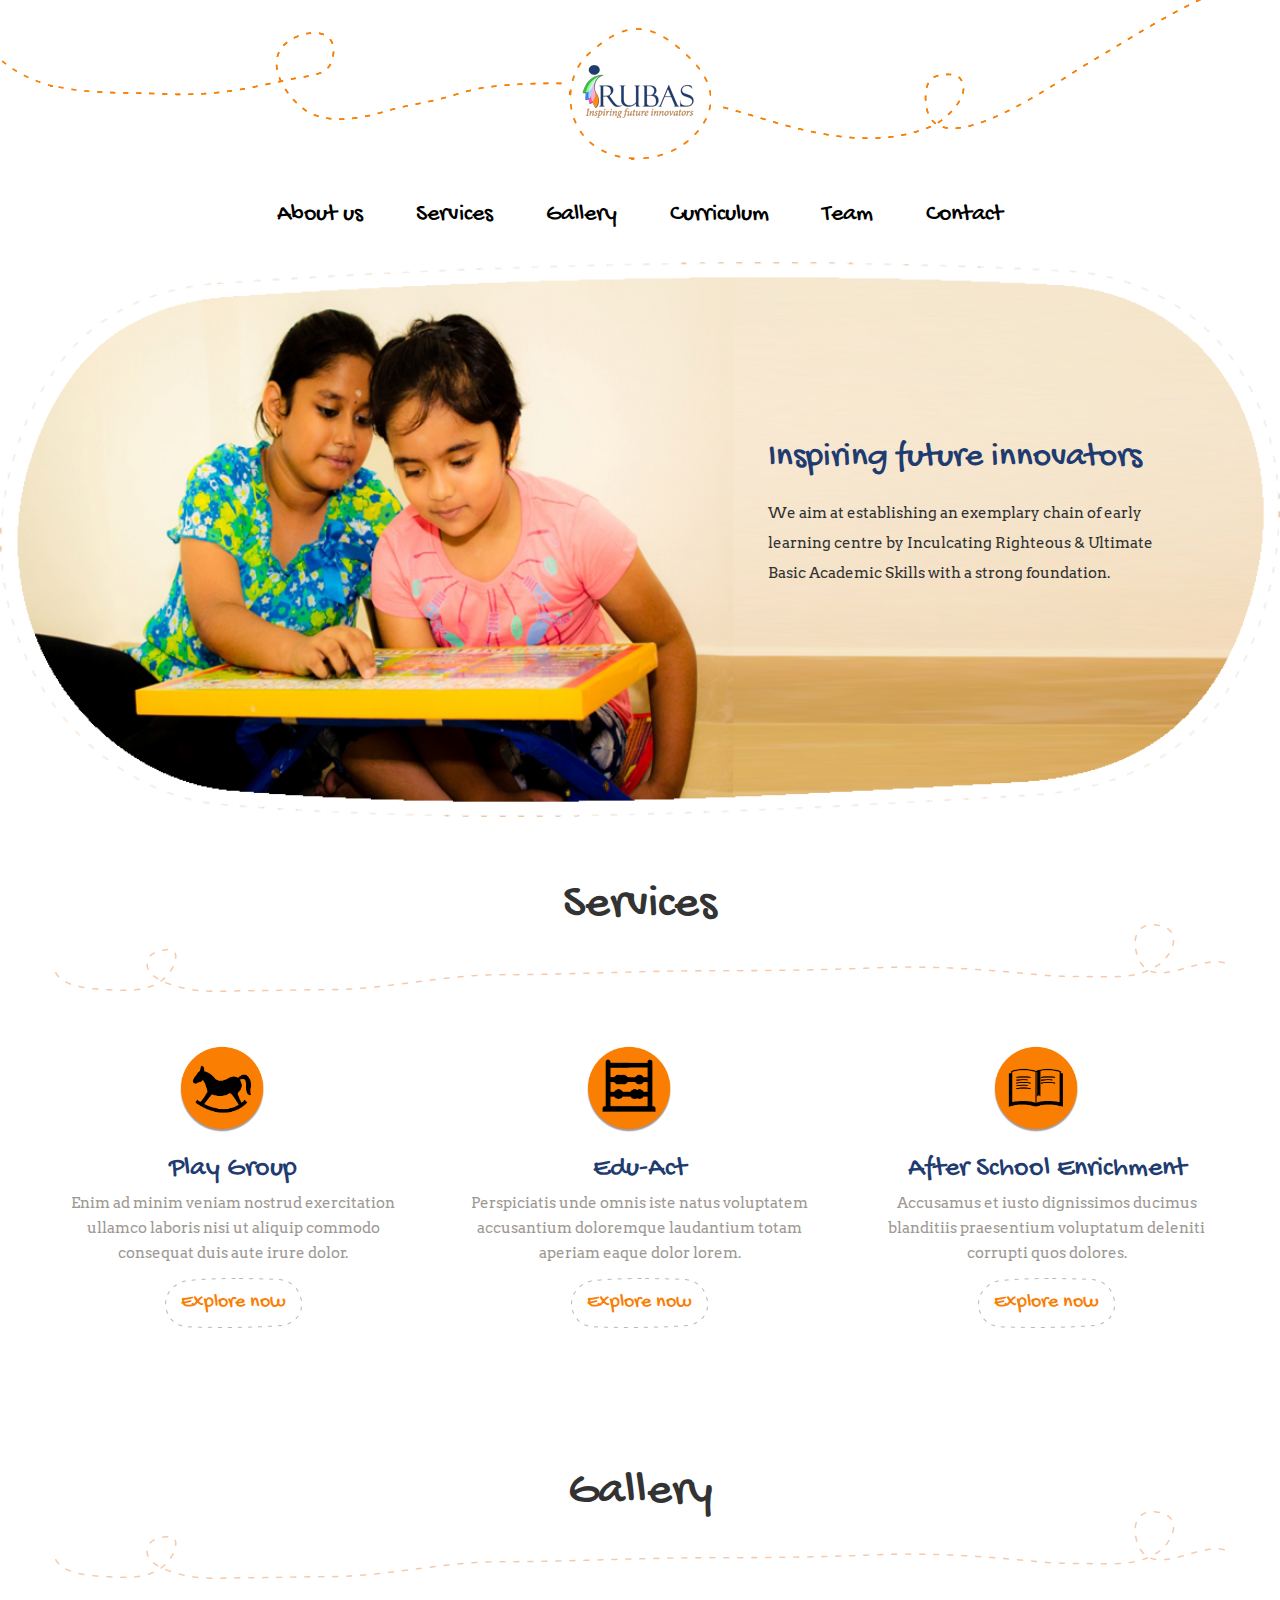
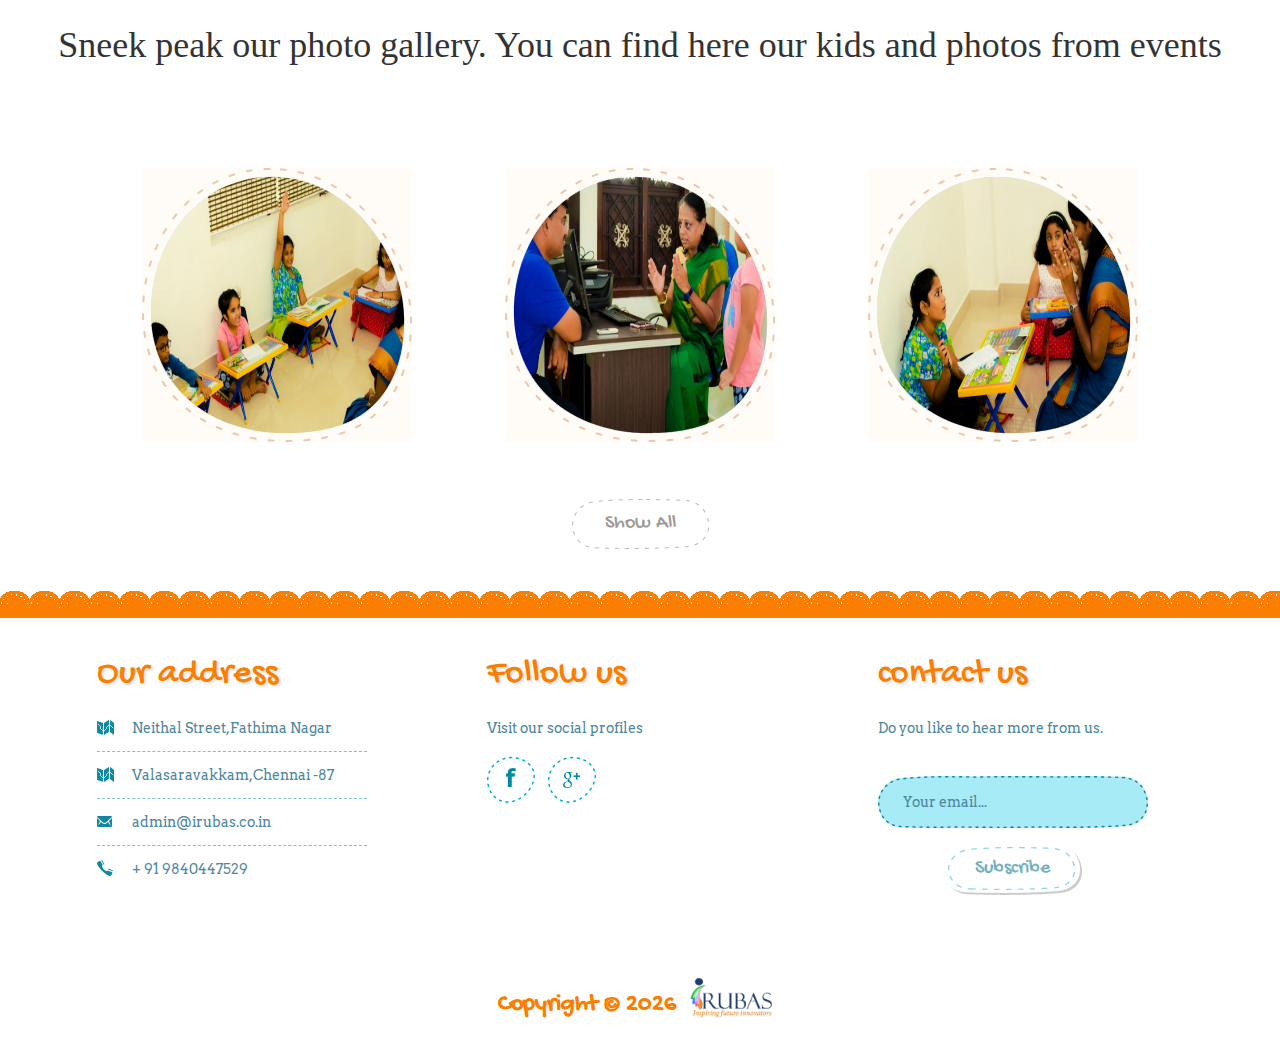
<file: irubas-master/index.html>
<!DOCTYPE html>
<!--[if lte IE 8]> <html class="oldie" lang="en"> <![endif]-->
<!--[if IE 9]> <html class="ie9" lang="en"> <![endif]-->
<!--[if gt IE 9]><!-->
<html lang="en">
<!--<![endif]-->

<head>
    <meta charset="utf-8">
    <meta http-equiv="X-UA-Compatible" content="IE=edge,chrome=1">
    <meta name="format-detection" content="telephone=no">
    <meta name="viewport" content="width=device-width, initial-scale=1.0" />
    <title>Irubas Academy</title>
    <link rel="shortcut icon" href="images/favicon.png" type="image/x-icon">
    <!-- <link rel="stylesheet" href="owl-carousel/owl.carousel.css">
    <link rel="stylesheet" href="owl-carousel/owl.theme.css"> -->
    <link href='http://fonts.googleapis.com/css?family=Gochi+Hand|Arvo:400,700' rel='stylesheet' type='text/css'>
    <link href="css/jquery.bxslider.css" rel="stylesheet" />
    <link rel="stylesheet" href="css/bootstrap.min.css" />
    <link rel="stylesheet" href="css/style.css" />
    <link rel="stylesheet" href="css/magnific-popup.css">
    <link rel="stylesheet" href="css/nice-select.css">
    <!-- <link rel="stylesheet" href="css/main.css"> -->
    <style>
    .m1 {
        width: 100%!important
    }
    </style>
    <!--[if lt IE 9]>
        <script src="http://html5shiv.googlecode.com/svn/trunk/html5.js"></script>
    <![endif]-->
</head>

<body data-spy="scroll" data-target=".navbar-fixed-top">
    <div id="wrapper" class="homepage">
        <div class="wrapper-holder">
            <header id="header">
                <div class="left-part"></div>
                <a id="logo" href="index.html"></a>
                <div class="bar-holder">
                    <a class="menu_trigger" href="#"></a>
                    <nav id="nav" class="active">
                        <ul>
                            <li><a class="page-scroll" href="#about-us">About us</a></li>
                            <li><a class="page-scroll" href="#services">Services</a></li>
                            <li><a class="page-scroll" href="#gallery">Gallery</a></li>
                            <li><a href="#">Curriculum</a></li>
                            <li><a class="page-scroll" href="team.html">Team</a></li>
                            <li><a class="page-scroll" href="contact.html">Contact</a></li>
                        </ul>
                    </nav>
                </div>
            </header>
            <section class="promo" id="about-us" style="padding:0!important">
                <img src="images/img-slide02.jpg" class="img-responsive m1" alt="">
                <!-- <div class="slider-wrap"> -->
                <!-- <ul class="slider"> -->
                <!-- <li> -->
                <!-- <img class="slide" src="images/img-slide02.jpg" alt=""> -->
                <img class="slide-mask" src="images/bg_slider-mask.png" alt="">
                <div class="slide-info">
                    <h1><a href="#">Inspiring future innovators</a></h1>
                    <p>We aim at establishing an exemplary chain of early learning centre by Inculcating Righteous & Ultimate Basic Academic Skills with a strong foundation.</p>
                </div>
            </section>
            <section id="services">
                <div class="container-fluid">
                    <div class="row widget-boxes news col-md-12">
                        <h2>Services</h2>
                        <div class="dvdr"></div>
                        <div class="col-md-4">
                            <div class="box">
                                <div class="box-info about">
                                    <img class="img-responsive service-img" src="images/services/Preschool.png">
                                    <h2>Play Group</h2>
                                    <p>Enim ad minim veniam nostrud exercitation ullamco laboris nisi ut aliquip commodo consequat duis aute irure dolor.</p>
                                    <div class="service-explore">
                                        <a href="play-group.html">Explore now</a>
                                    </div>
                                </div>
                            </div>
                        </div>
                        <div class="col-md-4">
                            <div class="box">
                                <div class="box-info experience">
                                    <img class="img-responsive service-img" src="images/services/abacus.png">
                                    <h2>Edu-Act</h2>
                                    <p>Perspiciatis unde omnis iste natus voluptatem accusantium doloremque laudantium totam aperiam eaque dolor lorem.</p>
                                    <div class="service-explore">
                                        <a href="edu-act.html">Explore now</a>
                                    </div>
                                </div>
                            </div>
                        </div>
                        <div class="col-md-4">
                            <div class="box">
                                <div class="box-info fun">
                                    <img class="img-responsive service-img" src="images/services/Tuition.png">
                                    <h2>After School Enrichment</h2>
                                    <p>Accusamus et iusto dignissimos ducimus blanditiis praesentium voluptatum deleniti corrupti quos dolores.</p>
                                    <div class="service-explore">
                                        <a href="after-school.html">Explore now</a>
                                    </div>
                                </div>
                            </div>
                        </div>
                    </div>
                </div>
            </section>
            <!-- Start home-video Area -->
            <!--<section class="home-video-area">
                <div class="container-fluid">
                    <div class="row">
                        <div class="col-lg-6 col-md-6 video-right">
                            <p class="top-title">Tutorial for beginner</p>
                            <h1>Watch tutorial <br>
                            Video of SaaS to start</h1>
                            <p><span>We are here to listen from you deliver exellence</span></p>
                            <p>
                                Lorem ipsum dolor sit amet, consectetur adipisicing elit, sed do eiusmod tempor incididunt ut labore et dolore. magna aliqua. Ut enim ad minim. Lorem ipsum dolor sit amet, consectetur adipisicing elit, sed do eiusmod tempor incididunt ut labore et dolore. magna aliqua. Ut enim ad minim.
                            </p>
                        </div>
                        <div class="col-lg-6 col-md-6 video-left">
                            <!-- <div class="overlay overlay-bg"></div> -->
                            <!-- <div class="container"> -->
                            <!--  <div class="ply-btn">
                                <a class="play-btn" href="http://www.youtube.com/watch?v=0O2aH4XLbto" target="_blank">
                                        <img src="images/play-btn.png" alt=""></a>

                            </div> -->
                            <!-- </div> -->
                            <!--<iframe width="760" height="600" src="https://www.youtube.com/embed/zAlX1V3lK5s" frameborder="0" allowfullscreen>
                            </iframe>
                        </div>
                    </div>
                </div>
            </section>-->
            <section id="gallery">
                <div class="widget-boxes news">
                    <h2>Gallery</h2>
                    <div id="wrapper" class="gallery">
                        <div class="wrapper-holder">
                            <div class="dvdr"></div>
                            <div class="container-fluid">
                                <h1>Sneek peak our photo gallery. You can find here our kids and photos from events</h1>
                                <ul class="slider sortable-grid">
                                    <li>
                                        <ul>
                                            <li class="grid-item parties">
                                                <a href="#">
                                                    <img src="images/gallery/1.jpg" alt="" />
                                                    <div class="mask"></div>
                                                </a>
                                            </li>
                                            <li class="grid-item kids">
                                                <a href="#">
                                                    <img src="images/gallery/2.jpg" alt="" />
                                                    <div class="mask"></div>
                                                </a>
                                            </li>
                                            <li class="grid-item kids">
                                                <a href="#">
                                                    <img src="images/gallery/3.jpg" alt="" />
                                                    <div class="mask"></div>
                                                </a>
                                            </li>
                                        </ul>
                                    </li>
                                </ul>
                                <div class="tabs col-md-12">
                                    <ul>
                                        <li><a href="gallery.html">Show All</a></li>
                                    </ul>
                                </div>
                            </div>
                        </div>
                    </div>
                </div>
            </section>
        </div>
        <div class="top-blue-border"></div>
        <footer id="footer">
            <div class="footer-holder">
                <div class="footer-frame">
                    <div class="footer-content">
                        <div class="row">
                            <div class=" col-holder">
                                <div class=" col_wrap">
                                    <div class="col">
                                        <h3>Our address</h3>
                                        <address class="map">Neithal Street,Fathima Nagar</address>
                                        <address class="map"> Valasaravakkam,Chennai -87</address>
                                        <address class="mail"><a href="mailto:contact@kidschool.com">admin@irubas.co.in</a></address>
                                        <address class="phone">+ 91 9840447529</address>
                                    </div>
                                </div>
                                <div class="col_wrap">
                                    <div class="col">
                                        <h3>Follow us</h3>
                                        <p class="social">Visit our social profiles</p>
                                        <ul class="social">
                                            <li><a class="facebook" href="#">Facebook</a></li>
                                            <li><a class="google" href="#">Google+</a></li>
                                        </ul>
                                    </div>
                                </div>
                                <div class="col_wrap">
                                    <div class="col">
                                        <h3>contact us</h3>
                                        <p class="form-newsletter">Do you like to hear more from us.</p>
                                        <form class="form-newsletter" name="sentMessage" id="contactForm">
                                            <fieldset>
                                                <input type="email" id="email" name="email" placeholder="Your email..." required autocomplete="off" />
                                                <input class="btn white" type="submit" value="Subscribe" />
                                                <div id="success"></div>
                                            </fieldset>
                                        </form>
                                    </div>
                                </div>
                            </div>
                        </div>
                    </div>
                    <div class="footer-bottom">
                        <div class="holder">
                            <p>Copyright &copy;
                                <script language="JavaScript" type="text/javascript">
                                now = new Date
                                theYear = now.getYear()
                                if (theYear < 1900)
                                    theYear = theYear + 1900
                                document.write(theYear)
                                </script>
                                <a href="index.html"><img class="slide" src="images/logo.png" alt=""></a>
                            </p>
                        </div>
                    </div>
                </div>
            </div>
        </footer>
    </div>
    <script type="text/javascript" src="js/jquery-1.11.1.min.js"></script>
    <script type="text/javascript" src="js/jquery.bxslider.min.js"></script>
    <script type="text/javascript" src="js/jquery.placeholder.js"></script>
    <script type="text/javascript" src="js/jqBootstrapValidation.js"></script>
    <script type="text/javascript" src="js/bootstrap.min.js"></script>
    <script type="text/javascript" src="js/contact.js"></script>
    <script type="text/javascript" src="js/main.js"></script>
    <!-- <script type="text/javascript" src="owl-carousel/owl.carousel.js"></script> -->
    <!-- <script type="text/javascript">
    jQuery(document).ready(function($) {
        var theme_slider = $("#owl-demo");
        var owl = $('#owl-demo');
        owl.owlCarousel({
            nav: false,
            dots: true,
            items: 1,
            loop: true,
            autoplay: true,
            autoplayTimeout: 6000
        });
        var owl = $('#owl-demo2');
        owl.owlCarousel({
            nav: true,
            dots: false,
            items: 1,
            loop: true,
            navText: ["&#xf007", "&#xf006"],
            autoplay: true,
            autoplayTimeout: 4000
        });

        // Custom Navigation Events
        $(".next-arrow").click(function() {
            theme_slider.trigger('next.owl');
        })
        $(".prev-arrow").click(function() {
            theme_slider.trigger('prev.owl');
        })
    });
    </script> -->
    <script>
    if (screen.width <= 767) {
        $(document).ready(function() {
            ul li a { display: none }
        })
    }
    </script>
</body>

</html>
</file>
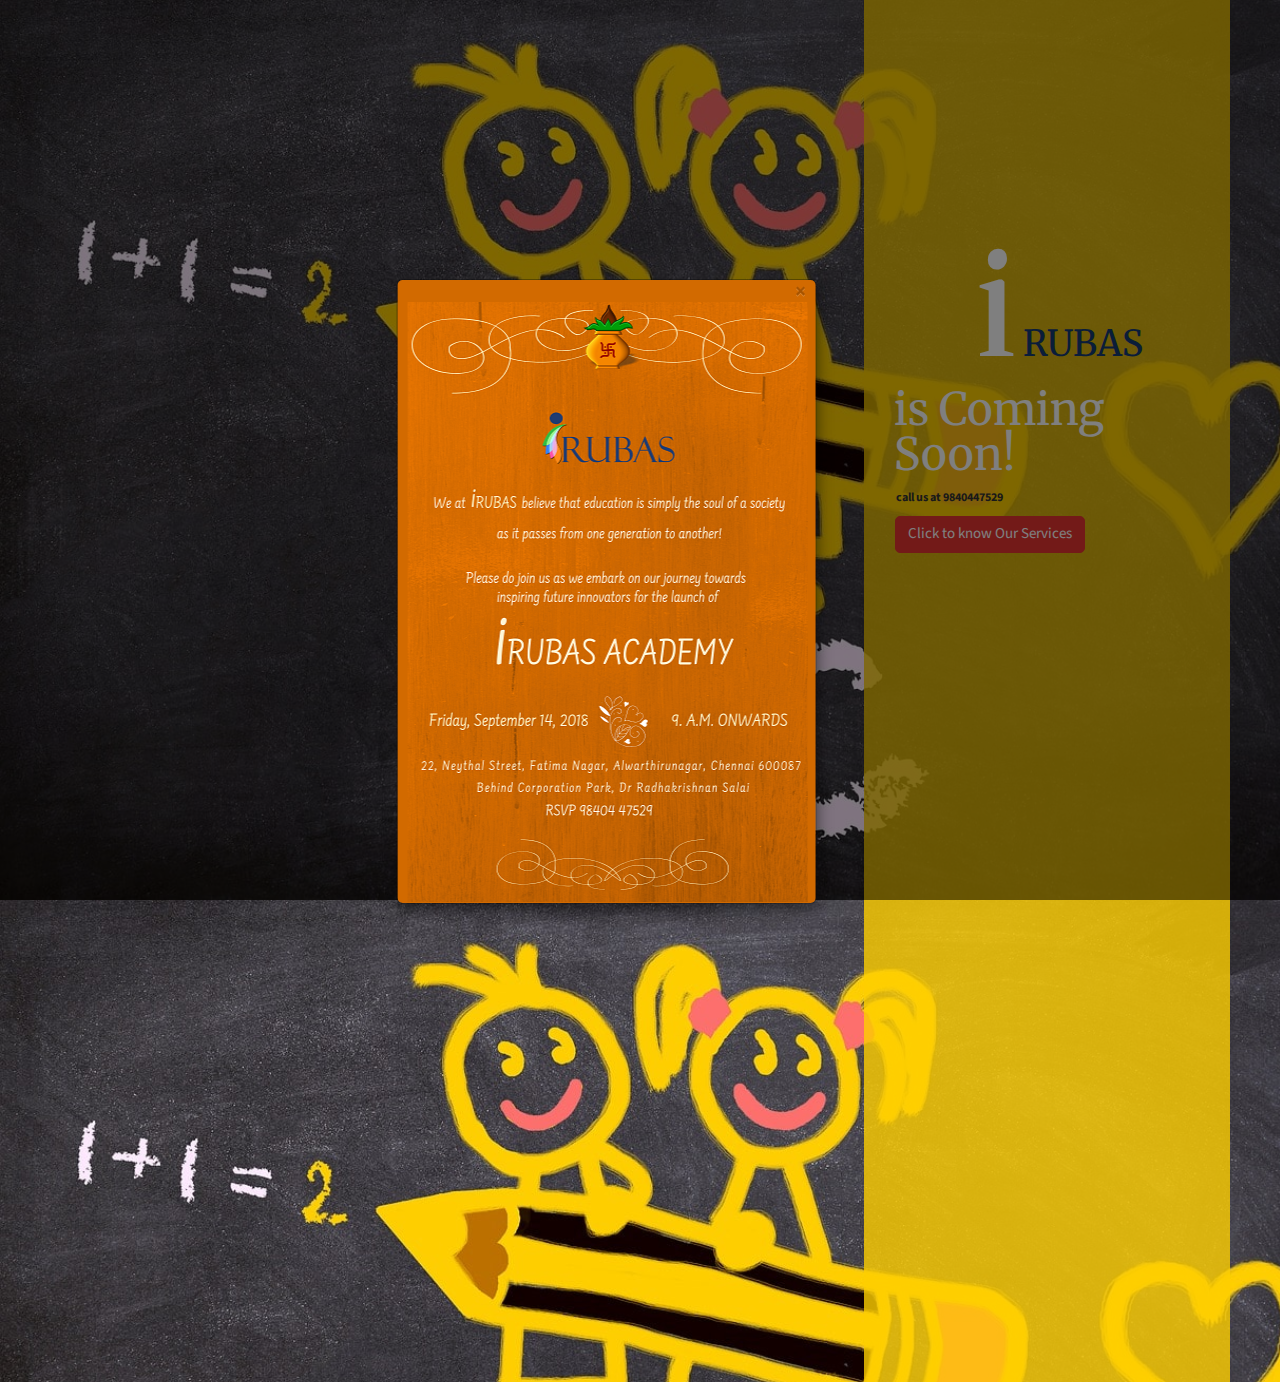
<file: irubasSoon/index.html>
<!DOCTYPE html>
<html lang="en">

  <head>

    <meta charset="utf-8">
 <!--    <meta name="viewport" content="width=device-width, initial-scale=1, shrink-to-fit=no"> -->
    <meta name="viewport" content="width=device-width,initial-scale=1">
    <meta name="description" content="Irubas">
    <meta name="author" content="Irubas">

    <title>Coming Soon - Irubas</title>

    <!-- Bootstrap core CSS -->
    <link href="bs/bootstrap/css/bootstrap.min.css" rel="stylesheet">

    <!-- Custom fonts for this template -->
    <link href="https://fonts.googleapis.com/css?family=Source+Sans+Pro:200,200i,300,300i,400,400i,600,600i,700,700i,900,900i" rel="stylesheet">
    <link href="https://fonts.googleapis.com/css?family=Merriweather:300,300i,400,400i,700,700i,900,900i" rel="stylesheet">
    <link rel="stylesheet" href="http://maxcdn.bootstrapcdn.com/bootstrap/3.3.6/css/bootstrap.min.css">
<script src="https://ajax.googleapis.com/ajax/libs/jquery/1.12.0/jquery.min.js"></script>
<script src="http://maxcdn.bootstrapcdn.com/bootstrap/3.3.6/js/bootstrap.min.js"></script>
    <link href="bs/font-awesome/css/font-awesome.min.css" rel="stylesheet">
    <link href="css/irubassoon.css" rel="stylesheet">

  </head>

  <body>
<div class="container-fluid">
  <div class="row">
    <div class="col-lg-12">
     
      <div class="container-fluid col-lg-6 right">
        <div class="row irubasContent">
<h1 >
    <div class="site">
      
  <span class="site-title">i</span> <p class="title-blue"> RUBAS</p>
     <!--  <span class="site-title2"> </span> -->
    </div>
      <div class=" site-title3">is Coming Soon!</div>
   
    </h1>
  </div>
  <div class="row">
     <div class="col-lg-12 contact">
    
          
              <p ><strong>call us at 9840447529</strong></p>
             <div class="input-group-append input-left-pad">
             
               <a  class="btn .btn-lg btn-third" type="button" data-toggle="modal" data-target="#popup" href="img/IAF.pdf" download="Ourservice.pdf">Click to know Our Services</a>
                </div>
</div>
<div class="container">
  <!-- Trigger the modal with a button -->


  <!-- Modal -->
  <div class="modal show" id="popup" role="dialog">
    <div class="modal-dialog">
    
      <!-- Modal content-->
      <div class="modal-content">
      
        <div class="modal-body">
          <button type="button" class="close" data-dismiss="modal">&times;</button>
          <img src="img/invite.png " alt="" />
        </div>
        <!-- <div class="modal-footer">
          <button type="button" class="btn btn-default" data-dismiss="modal">Close</button>
        </div> -->
      </div>
      
    </div>
  </div>
  
</div>
          </div>
          </div>
    </div>
  </div>
</div>
    

 <script type="text/javascript">
    $(window).on('load',function(){
        $('#popup').modal('show');
    });
</script>


    <!-- Bootstrap core JavaScript -->
    <script src="bs/jquery/jquery.min.js"></script>
    <script src="bs/bootstrap/js/bootstrap.bundle.min.js"></script>

    <script src="js/irubassoon.js"></script>

  </body>

</html>
</file>
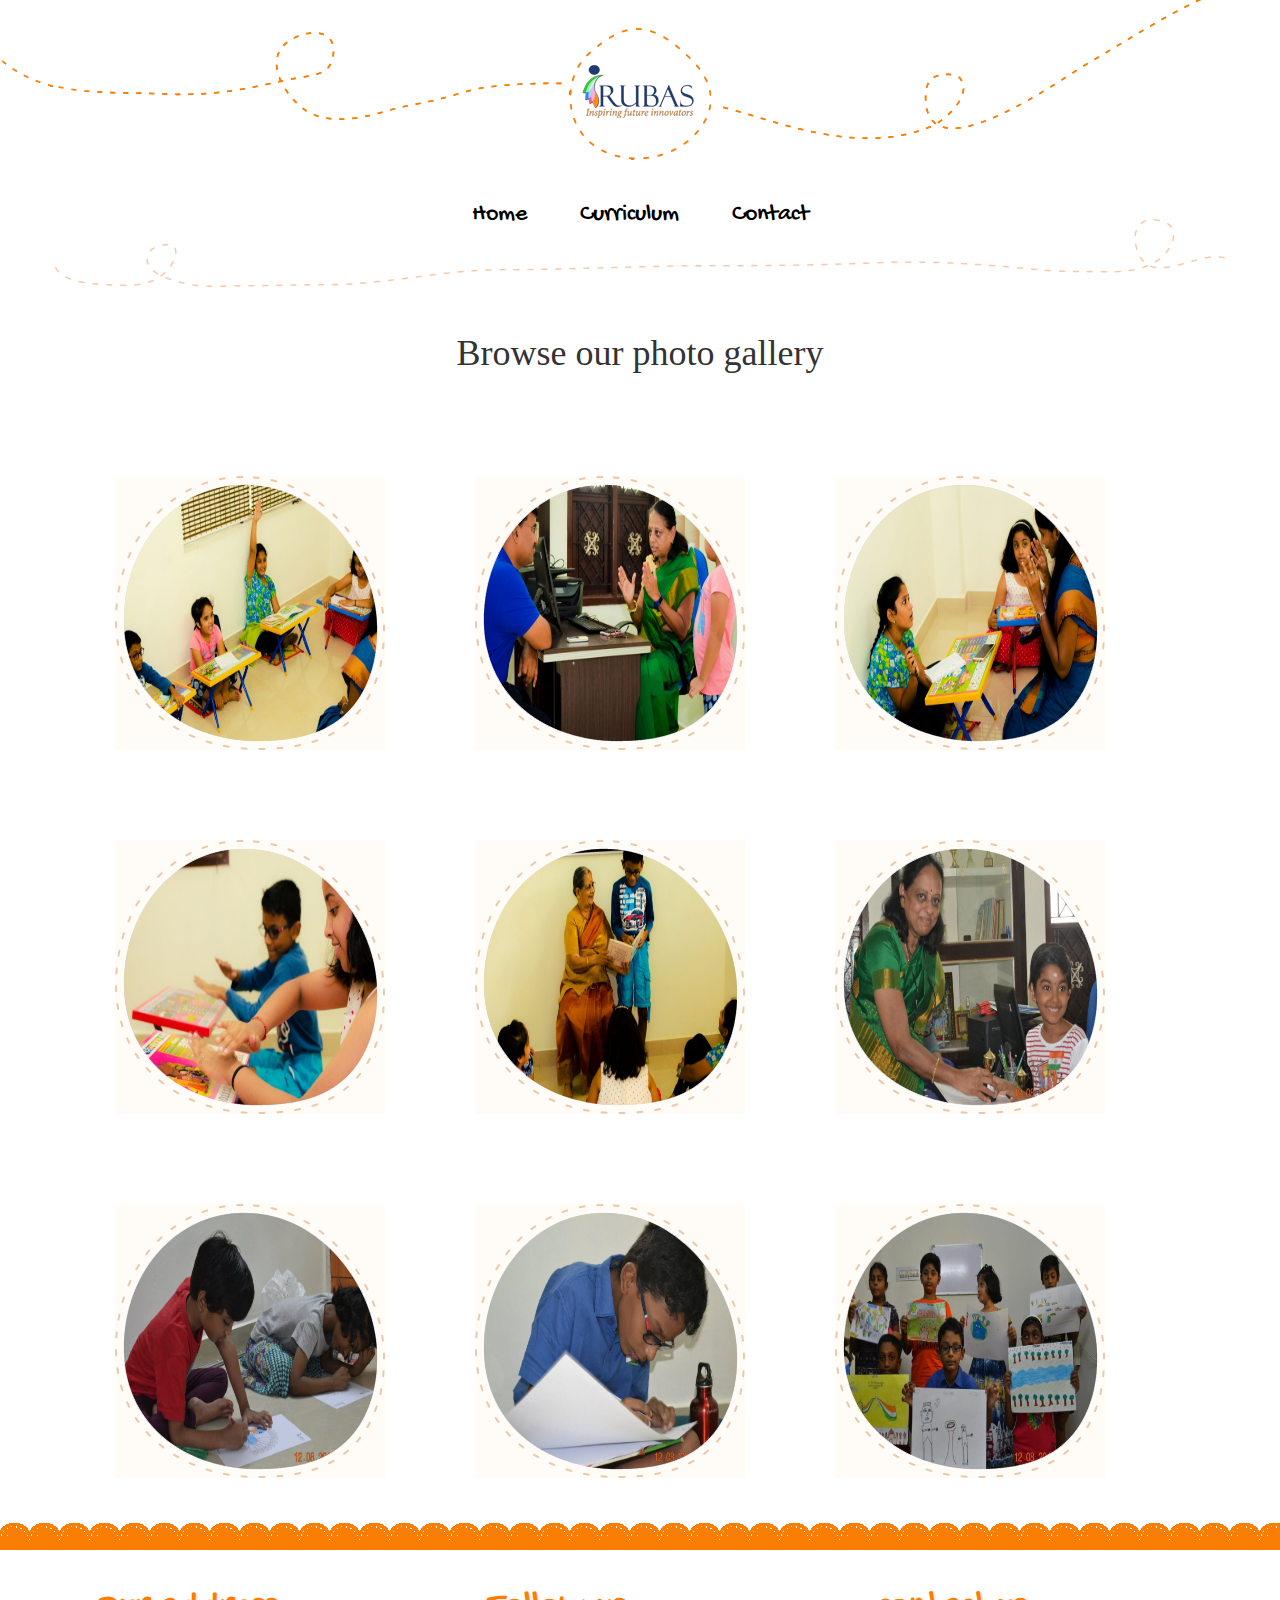
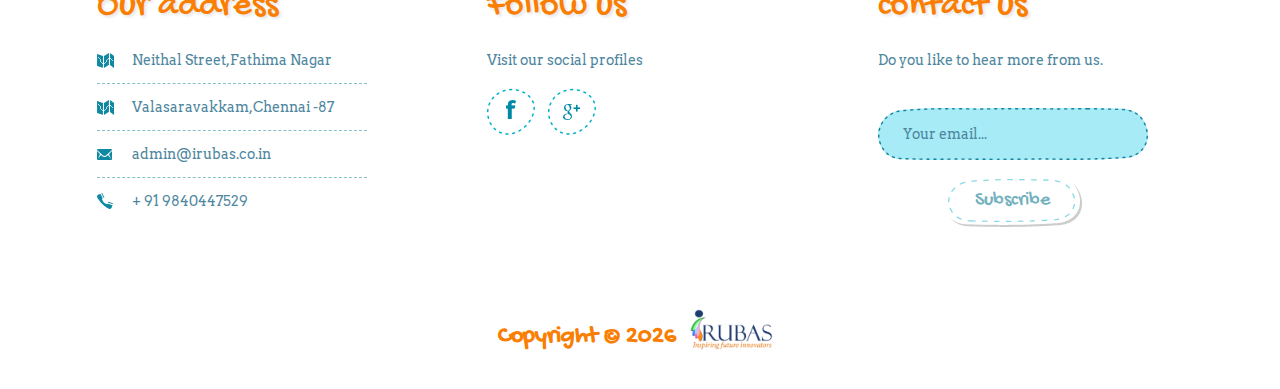
<file: irubas-master/gallery.html>
<!DOCTYPE html>
<!--[if lte IE 8]> <html class="oldie" lang="en"> <![endif]-->
<!--[if IE 9]> <html class="ie9" lang="en"> <![endif]-->
<!--[if gt IE 9]><!-->
<html lang="en">
<!--<![endif]-->

<head>
    <meta charset="utf-8">
    <meta name="viewport" content="width=device-width, initial-scale=1, maximum-scale=1, minimum-scale=1, user-scalable=no">
    <meta http-equiv="X-UA-Compatible" content="IE=edge,chrome=1">
    <meta name="format-detection" content="telephone=no">
    <link rel="shortcut icon" href="images/favicon.png" type="image/x-icon">
    <title>Irubas Academy - Gallery</title>
    <link href='http://fonts.googleapis.com/css?family=Gochi+Hand|Arvo:400,700' rel='stylesheet' type='text/css'>
    <link href="css/jquery.bxslider.css" rel="stylesheet" />
    <link rel="stylesheet" href="css/bootstrap.min.css" />
    <link rel="stylesheet" href="css/style.css" />
    <!--[if lt IE 9]>
        <script src="http://html5shiv.googlecode.com/svn/trunk/html5.js"></script>
    <![endif]-->
</head>

<body>
    <div id="wrapper" class="gallery">
        <div class="wrapper-holder">
            <header id="header">
                <div class="left-part"></div>
                <a id="logo" href="index.html"></a>
                <div class="bar-holder">
                    <a class="menu_trigger" href="#"></a>
                    <nav id="nav">
                        <ul>
                            <li><a class="active" href="index.html">Home</a></li>
                            <li><a href="#">Curriculum</a></li>
                            <li><a href="contact.html">Contact</a></li>
                        </ul>
                    </nav>
                </div>
            </header>
            <div class="dvdr"></div>
            <div class="container">
                <section id="main">
                    <h1>Browse our photo gallery</h1>
                    <ul class="slider sortable-grid">
                        <li>
                            <ul>
                                <li class="grid-item parties">
                                    <a href="#"><img src="images/gallery/1.jpg" alt="" />
                                <div class="mask"></div></a>
                                    <li class="grid-item kids">
                                        <a href="#"><img src="images/gallery/2.jpg" alt="" />
                                <div class="mask"></div></a>
                                        <li class="grid-item kids">
                                            <a href="#"><img src="images/gallery/3.jpg" alt="" />
                                <div class="mask"></div></a>
                                            <li class="grid-item parties">
                                                <a href="#"><img src="images/gallery/4.jpg" alt="" />
                                <div class="mask"></div></a>
                                                <li class="grid-item kids">
                                                    <a href="#"><img src="images/gallery/5.jpg" alt="" />
                                <div class="mask"></div></a>
                                                    <li class="grid-item kids">
                                                        <a href="#"><img src="images/gallery/6.jpg" alt="" />
                                <div class="mask"></div></a>
                                                        <li class="grid-item meeting">
                                                            <a href="#"><img src="images/gallery/7.jpg" alt="" />
                                <div class="mask"></div></a>
                                                            <li class="grid-item kids">
                                                                <a href="#"><img src="images/gallery/8.jpg" alt="" />
                                <div class="mask"></div></a>
                                                                <li class="grid-item meeting">
                                                                    <a href="#"><img src="images/gallery/9.jpg" alt="" />
                                <div class="mask"></div></a>
                                                                </li>
                            </ul>
                </section>
            </div>
        </div>
        <div class="top-blue-border"></div>
        <footer id="footer">
            <div class="footer-holder">
                <div class="footer-frame">
                    <div class="footer-content">
                        <div class="row">
                            <div class=" col-holder">
                                <div class=" col_wrap">
                                    <div class="col">
                                        <h3>Our address</h3>
                                        <address class="map">Neithal Street,Fathima Nagar</address>
                                        <address class="map"> Valasaravakkam,Chennai -87</address>
                                        <address class="mail"><a href="mailto:contact@kidschool.com">admin@irubas.co.in</a></address>
                                        <address class="phone">+ 91 9840447529</address>
                                    </div>
                                </div>
                                <div class="col_wrap">
                                    <div class="col">
                                        <h3>Follow us</h3>
                                        <p class="social">Visit our social profiles</p>
                                        <ul class="social">
                                            <li><a class="facebook" href="#">Facebook</a></li>
                                            <li><a class="google" href="#">Google+</a></li>
                                        </ul>
                                    </div>
                                </div>
                                <div class="col_wrap">
                                    <div class="col">
                                        <h3>contact us</h3>
                                        <p class="form-newsletter">Do you like to hear more from us.</p>
                                        <form class="form-newsletter" name="sentMessage" id="contactForm">
                                            <fieldset>
                                                <input type="email" id="email" name="email" placeholder="Your email..." autocomplete="off" required/>
                                                <input class="btn white" type="submit" value="Subscribe" />
                                                <div id="success"></div>
                                            </fieldset>
                                        </form>
                                    </div>
                                </div>
                            </div>
                        </div>
                    </div>
                    <div class="footer-bottom">
                        <div class="holder">
                            <p>Copyright &copy;
                                <script language="JavaScript" type="text/javascript">
                                now = new Date
                                theYear = now.getYear()
                                if (theYear < 1900)
                                    theYear = theYear + 1900
                                document.write(theYear)
                                </script>
                                <a href="index.html"><img class="slide" src="images/logo.png" alt=""></a>
                            </p>
                        </div>
                    </div>
                </div>
            </div>
        </footer>
    </div>
    <script src="http://code.jquery.com/jquery-1.11.1.min.js"></script>
    <script type="text/javascript" src="js/bootstrap.min.js"></script>
    <script type="text/javascript" src="js/jquery.bxslider.min.js"></script>
    <script type="text/javascript" src="js/jquery.placeholder.js"></script>
    <script type="text/javascript" src="js/jqBootstrapValidation.js"></script>
    <script type="text/javascript" src="js/imagesloaded.pkgd.min.js"></script>
    <script type="text/javascript" src="js/isotope.pkgd.min.js"></script>
    <script type="text/javascript" src="js/contact.js"></script>
    <script type="text/javascript" src="js/main.js"></script>
</body>

</html>
</file>
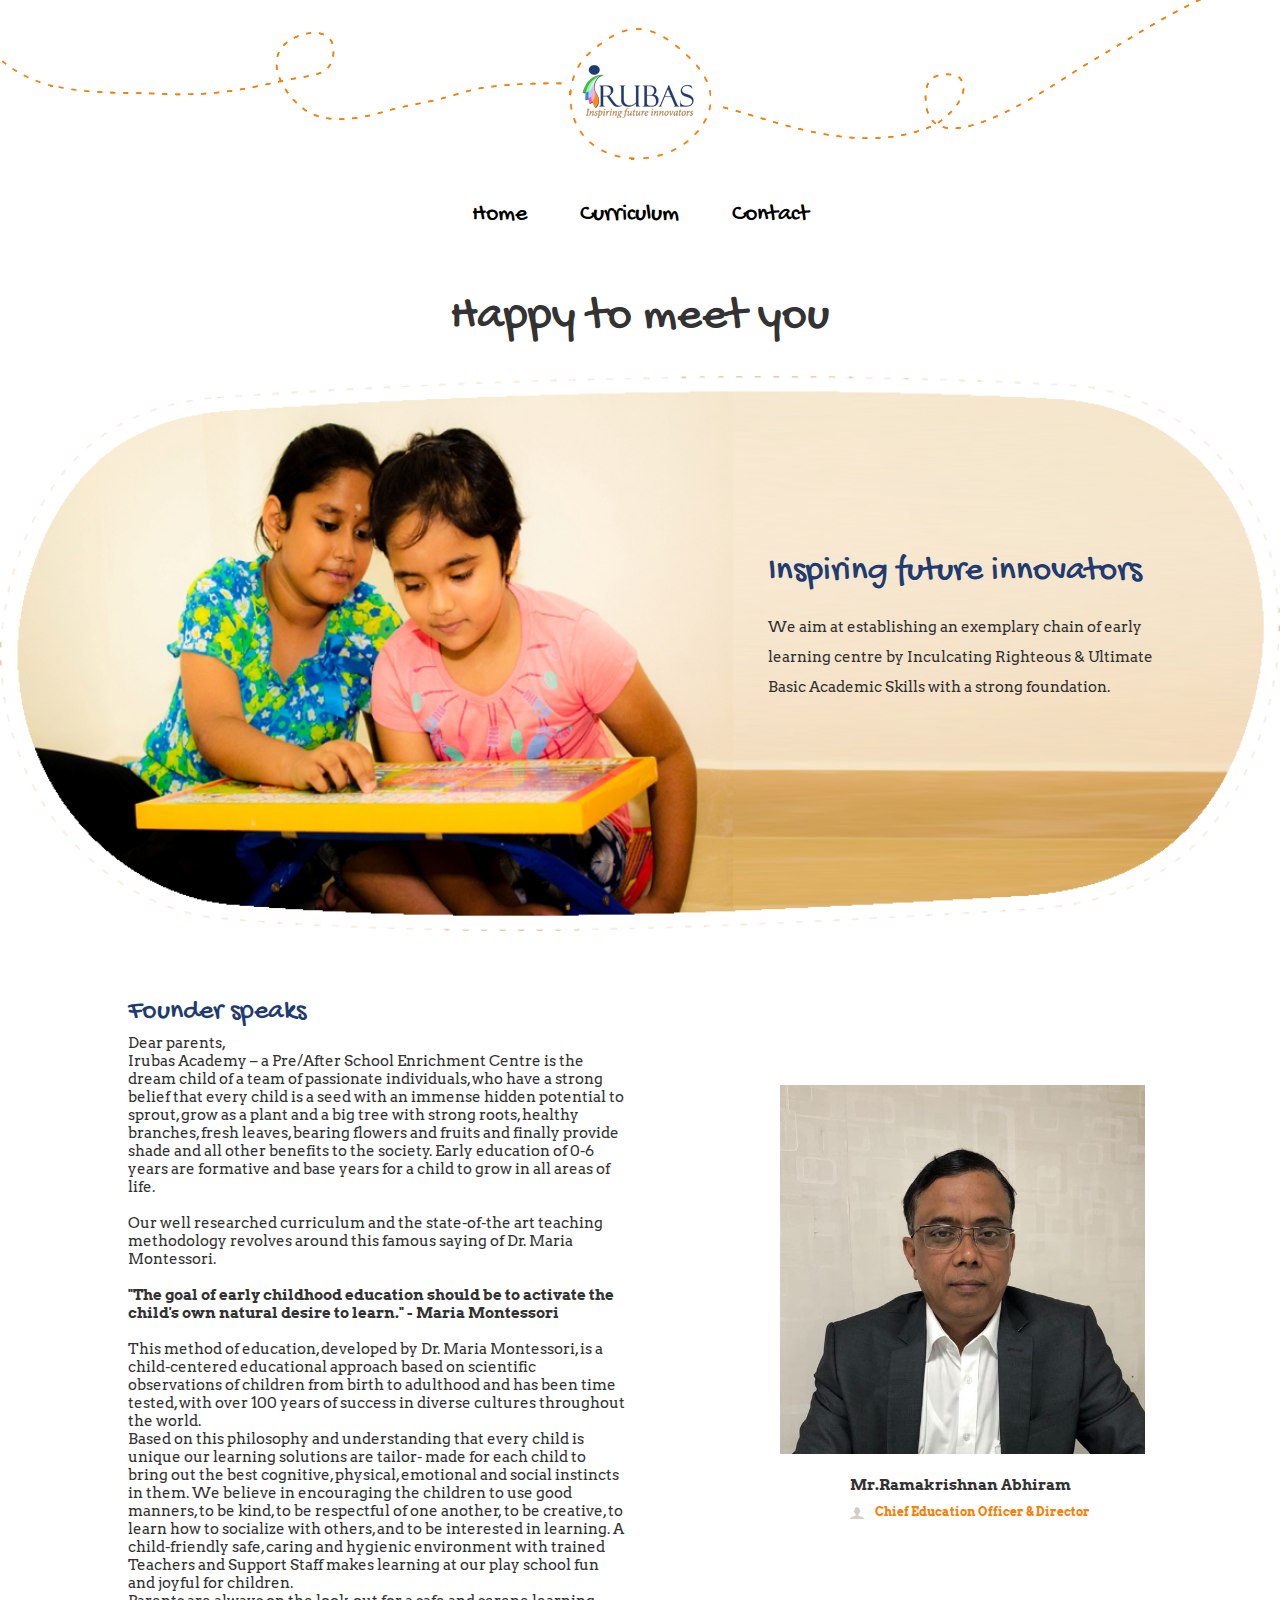
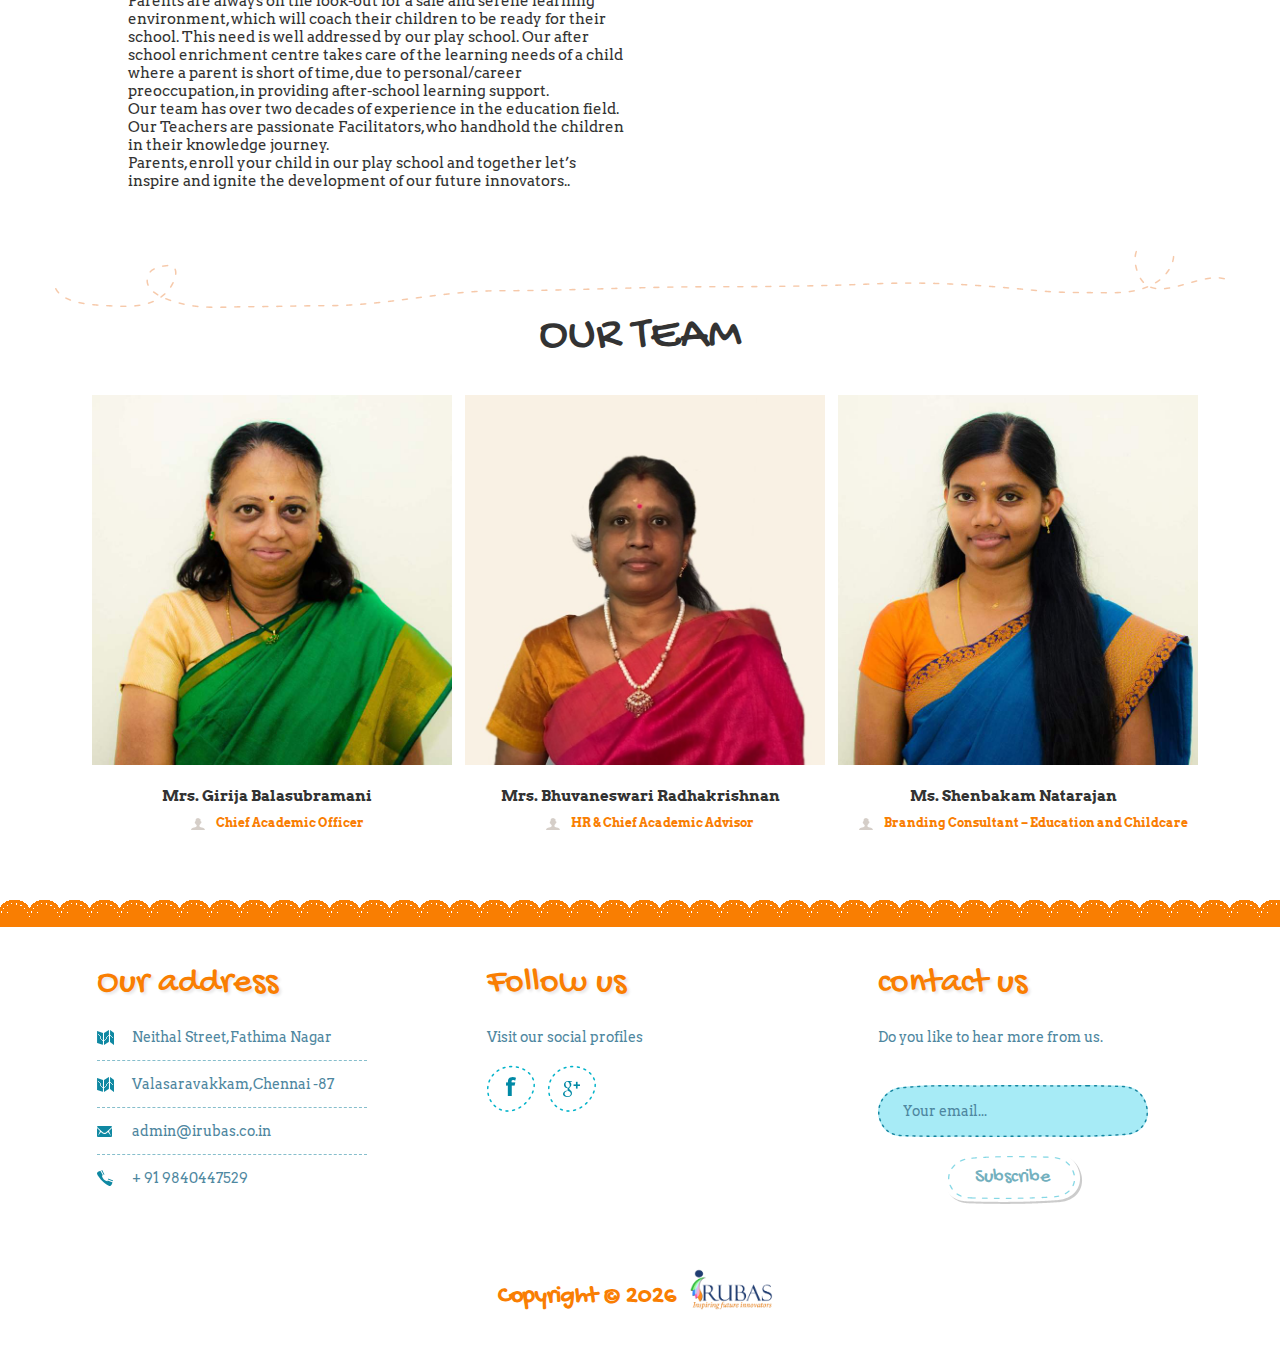
<file: irubas-master/team.html>
<!DOCTYPE html>
<!--[if lte IE 8]> <html class="oldie" lang="en"> <![endif]-->
<!--[if IE 9]> <html class="ie9" lang="en"> <![endif]-->
<!--[if gt IE 9]><!-->
<html lang="en">
<!--<![endif]-->

<head>
    <meta charset="utf-8">
    <meta http-equiv="X-UA-Compatible" content="IE=edge,chrome=1">
    <meta name="format-detection" content="telephone=no">
    <meta name="viewport" content="width=device-width, initial-scale=1.0" />
    <title>Irubas Academy</title>
    <link rel="shortcut icon" href="images/favicon.png" type="image/x-icon">
    <!-- <link rel="stylesheet" href="owl-carousel/owl.carousel.css">
    <link rel="stylesheet" href="owl-carousel/owl.theme.css"> -->
    <link href='http://fonts.googleapis.com/css?family=Gochi+Hand|Arvo:400,700' rel='stylesheet' type='text/css'>
    <link href="css/jquery.bxslider.css" rel="stylesheet" />
    <link rel="stylesheet" href="css/bootstrap.min.css" />
    <link rel="stylesheet" href="css/style.css" />

            <link rel="stylesheet" href="css/magnific-popup.css">
            <link rel="stylesheet" href="css/nice-select.css">  
<!-- <link rel="stylesheet" href="css/main.css"> -->
    <style>
    .m1 {
        width: 100%!important
    }
    </style>
    <!--[if lt IE 9]>
        <script src="http://html5shiv.googlecode.com/svn/trunk/html5.js"></script>
    <![endif]-->
</head>

<body data-spy="scroll" data-target=".navbar-fixed-top">
    <div id="wrapper" class="homepage">
        <div class="wrapper-holder">
            <header id="header">
                <div class="left-part"></div>
                <a id="logo" href="index.html"></a>
                <div class="bar-holder">
                    <a class="menu_trigger" href="#"></a>
                    <nav id="nav" class="active">
                        <ul>
                            <li><a  href="index.html">Home</a></li>
                            <li><a href="curriculum.html">Curriculum</a></li>
                            
                            <li><a class="active page-scroll" href="contact.html">Contact</a></li>
                        </ul>
                    </nav>
                </div>
            </header>
          

<section id="ourteam">

                <div class="widget-boxes news">
                    <!--  <div class="dvdr"></div> -->
                    <h2>Happy to meet you</h2>
                    
                </div>

                 <section class="promo" id="about-us" style="padding:0!important">
                <img src="images/img-slide02.jpg" class="img-responsive m1" alt="">
                <!-- <div class="slider-wrap"> -->
                <!-- <ul class="slider"> -->
                <!-- <li> -->
                <!-- <img class="slide" src="images/img-slide02.jpg" alt=""> -->
                <img class="slide-mask" src="images/bg_slider-mask.png" alt="">
                <div class="slide-info">
                    <h1><a href="#">Inspiring future innovators</a></h1>
                    <p>We aim at establishing an exemplary chain of early learning centre by Inculcating Righteous & Ultimate Basic Academic Skills with a strong foundation.</p>
                </div>
               
            </section
               
            </section>
            <section class="founder">
                <div class="container-fluid">
                  
                   
                    <div class="row">
                     
                        <div class="col-lg-6 col-md-6 founder-content">
                            <h2 class="top-title">Founder speaks</h2>
                            <h1>
                            Dear parents,</h1>
                            <article class="s-12 m-12 l-6">
             
               <p>
                  Irubas Academy – a Pre/After School Enrichment Centre is the dream child of a team of passionate
                  individuals, who have a strong belief that every child is a seed with an immense hidden potential to
                  sprout, grow as a plant and a big tree with strong roots, healthy branches, fresh leaves, bearing flowers
                  and fruits and finally provide shade and all other benefits to the society. Early education of 0-6 years are
                  formative and base years for a child to grow in all areas of life.</p><br>
                  <p>Our well researched curriculum and the state-of-the art teaching methodology revolves around this
                  famous saying of Dr. Maria Montessori.</p>
                  </br>
                  <p><strong>"The goal of early childhood education should be to activate the child&#39;s own natural desire to learn." -
                  Maria Montessori</strong></p></br>
                  <p>This method of education, developed by Dr. Maria Montessori, is a child-centered educational approach
                  based on scientific observations of children from birth to adulthood and has been time tested, with over
                  100 years of success in diverse cultures throughout the world.</p>
                  <p>Based on this philosophy and understanding that every child is unique our learning solutions are tailor-
                  made for each child to bring out the best cognitive, physical, emotional and social instincts in them. We
                  believe in encouraging the children to use good manners, to be kind, to be respectful of one another, to
                  be creative, to learn how to socialize with others, and to be interested in learning. A child-friendly safe,
                  caring and hygienic environment with trained Teachers and Support Staff makes learning at our play
                  school fun and joyful for children.</p>
                  <p>Parents are always on the look-out for a safe and serene learning environment, which will coach their
                  children to be ready for their school. This need is well addressed by our play school. Our after school
                  enrichment centre takes care of the learning needs of a child where a parent is short of time, due to
                  personal/career preoccupation, in providing after-school learning support.</p>
                  <p>Our team has over two decades of experience in the education field. Our Teachers are passionate
                  Facilitators, who handhold the children in their knowledge journey.</p>
                  <p>Parents, enroll your child in our play school and together let’s inspire and ignite the development of our
                  future innovators..
               </p>
             
            </article>
                        </div>
                    <div class="col-lg-6 col-md-6 founder-img">
                             <div class="widget-boxes news">
                            <div class="box">
                        <img src="images/team/Ram.jpeg" alt="" />
                        <div class="box-info">
                            <h3>Mr.Ramakrishnan Abhiram</h3>
                            <div class="metadata">
                                <span>Chief Education Officer & Director</span>
                            </div>
                        </div></div>
                    </div>                                  
                    </div>
                 </div>
            </section>
            
           
             
            <section id="team">

                <div class="widget-boxes news">
                     <div class="dvdr"></div>
                    <h2>OUR TEAM</h2>
                    <div class="box">
                        <img src="images/team/1.jpg" alt="" />
                        <div class="box-info">
                            <h3>Mrs. Girija Balasubramani</h3>
                            <div class="metadata">
                                <span>Chief Academic Officer</span>
                            </div>
                        </div>
                    </div>
                    <div class="box">
                        <img src="images/team/2.jpg" alt="" />
                        <div class="box-info">
                            <h3>Mrs. Bhuvaneswari Radhakrishnan</h3>
                            <div class="metadata">
                                <span>HR & Chief Academic Advisor</span>
                            </div>
                        </div>
                    </div>
                    <div class="box">
                        <img src="images/team/3.jpg" alt="" />
                        <div class="box-info">
                            <h3>Ms. Shenbakam Natarajan</h3>
                            <div class="metadata">
                                <span>Branding Consultant – Education and Childcare</span>
                            </div>
                        </div>
                    </div>
                </div>
            </section>
            </div>
            <div class="top-blue-border"></div>
            <footer id="footer">
                <div class="footer-holder">
                    <div class="footer-frame">
                        <div class="footer-content">
                            <div class="row">
                                <div class=" col-holder">
                                    <div class=" col_wrap">
                                        <div class="col">
                                            <h3>Our address</h3>
                                            <address class="map">Neithal Street,Fathima Nagar</address>
                                            <address class="map"> Valasaravakkam,Chennai -87</address>
                                            <address class="mail"><a href="mailto:contact@kidschool.com">admin@irubas.co.in</a></address>
                                            <address class="phone">+ 91 9840447529</address>
                                        </div>
                                    </div>
                                    <div class="col_wrap">
                                        <div class="col">
                                            <h3>Follow us</h3>
                                            <p class="social">Visit our social profiles</p>
                                            <ul class="social">
                                                <li><a class="facebook" href="#">Facebook</a></li>
                                                <li><a class="google" href="#">Google+</a></li>
                                            </ul>
                                        </div>
                                    </div>
                                    <div class="col_wrap">
                                        <div class="col">
                                            <h3>contact us</h3>
                                            <p class="form-newsletter">Do you like to hear more from us.</p>
                                            <form action="#" class="form-newsletter">
                                                <fieldset>
                                                    <input type="email" placeholder="Your email..." />
                                                    <input class="btn white" type="submit" value="Subscribe" />
                                                </fieldset>
                                            </form>
                                        </div>
                                    </div>
                                </div>
                            </div>
                        </div>
                        <div class="footer-bottom">
                            <div class="holder">
                                <p>Copyright &copy;
                                    <script language="JavaScript" type="text/javascript">
                                    now = new Date
                                    theYear = now.getYear()
                                    if (theYear < 1900)
                                        theYear = theYear + 1900
                                    document.write(theYear)
                                    </script>
                                    <a href="index.html"><img class="slide" src="images/logo.png" alt=""></a>
                                </p>
                            </div>
                        </div>
                    </div>
                </div>
            </footer>
            </div>
            <script type="text/javascript" src="js/jquery-1.11.1.min.js"></script>
            <script type="text/javascript" src="js/jquery.bxslider.min.js"></script>
            <script type="text/javascript" src="js/jquery.placeholder.js"></script>
            <script type="text/javascript" src="js/bootstrap.min.js"></script>
            <script type="text/javascript" src="js/main.js"></script>
            <!-- <script type="text/javascript" src="owl-carousel/owl.carousel.js"></script> -->
            <!-- <script type="text/javascript">
    jQuery(document).ready(function($) {
        var theme_slider = $("#owl-demo");
        var owl = $('#owl-demo');
        owl.owlCarousel({
            nav: false,
            dots: true,
            items: 1,
            loop: true,
            autoplay: true,
            autoplayTimeout: 6000
        });
        var owl = $('#owl-demo2');
        owl.owlCarousel({
            nav: true,
            dots: false,
            items: 1,
            loop: true,
            navText: ["&#xf007", "&#xf006"],
            autoplay: true,
            autoplayTimeout: 4000
        });

        // Custom Navigation Events
        $(".next-arrow").click(function() {
            theme_slider.trigger('next.owl');
        })
        $(".prev-arrow").click(function() {
            theme_slider.trigger('prev.owl');
        })
    });
    </script> -->
            <script>
            if (screen.width <= 767) {
                $(document).ready(function() {
                    ul li a { display: none }
                })
            }
            </script>
</body>

</html>
</file>
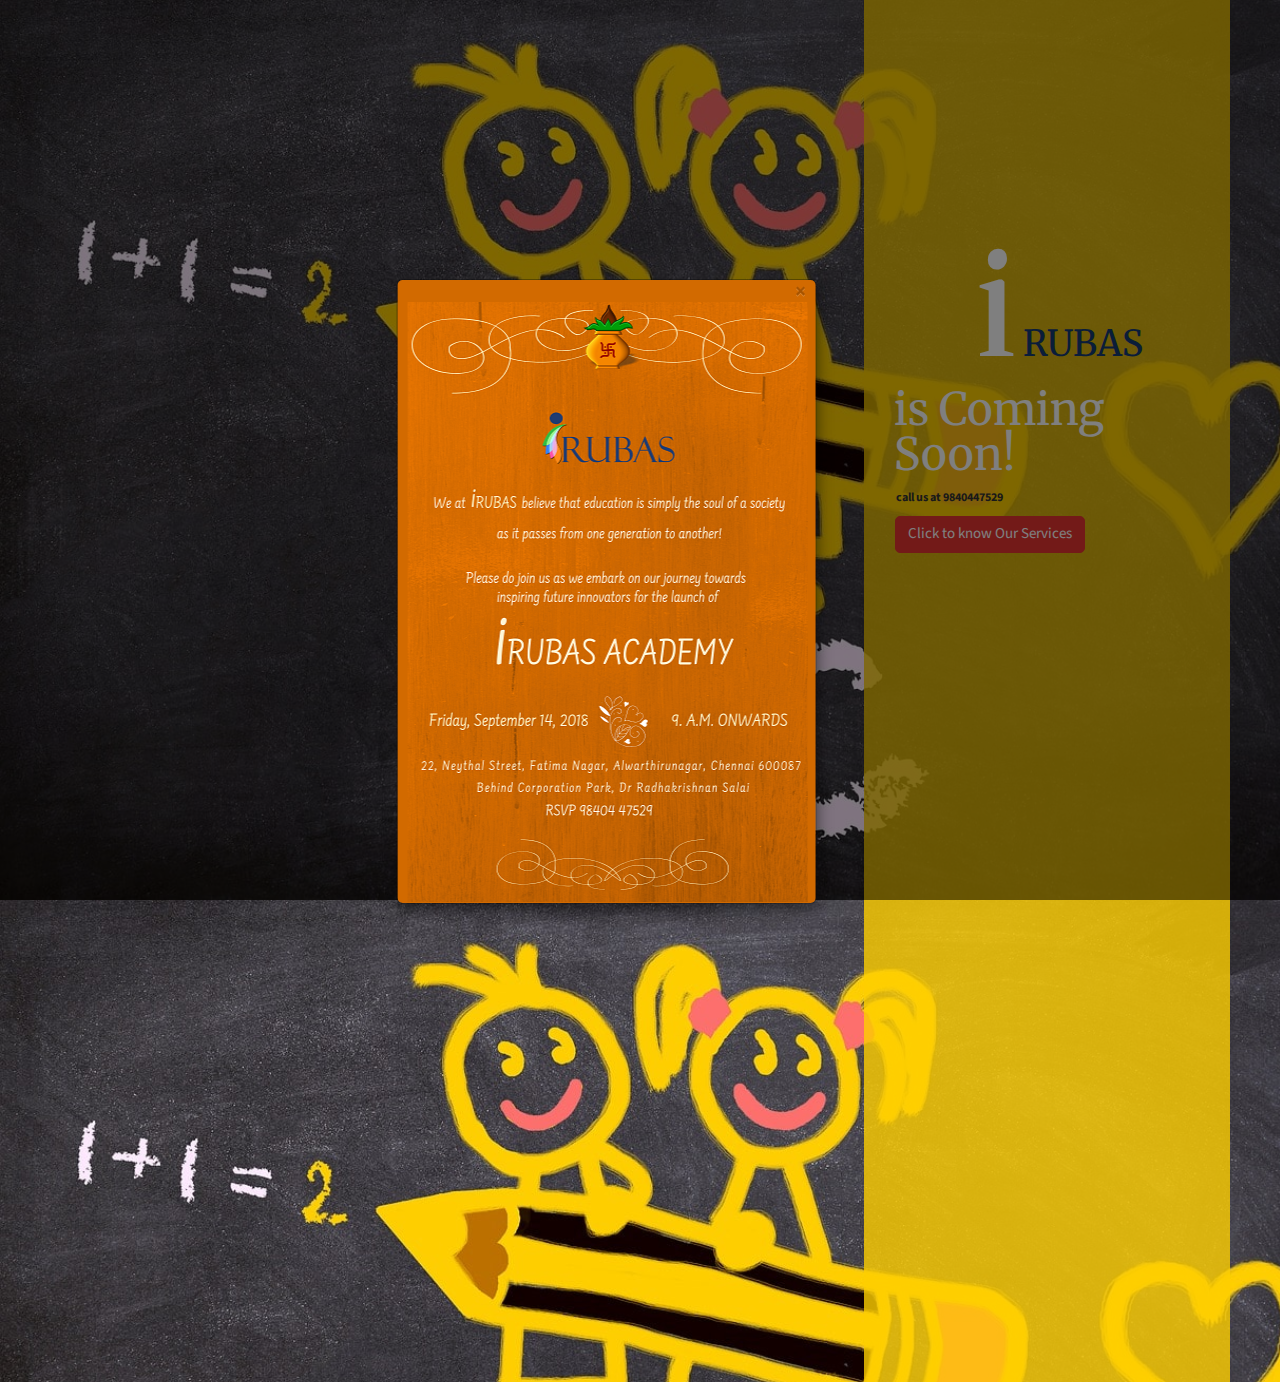
<file: irubasSoon/native.html>
<!DOCTYPE html>
<html lang="en">

<head>
    <meta charset="utf-8">
    <!--    <meta name="viewport" content="width=device-width, initial-scale=1, shrink-to-fit=no"> -->
    <meta name="viewport" content="width=device-width,initial-scale=1">
    <meta name="description" content="Irubas">
    <meta name="author" content="Irubas">
    <title>Coming Soon - Irubas</title>
    <!-- Bootstrap core CSS -->
    <link href="bs/bootstrap/css/bootstrap.min.css" rel="stylesheet">
    <!-- Custom fonts for this template -->
    <link href="https://fonts.googleapis.com/css?family=Source+Sans+Pro:200,200i,300,300i,400,400i,600,600i,700,700i,900,900i" rel="stylesheet">
    <link href="https://fonts.googleapis.com/css?family=Merriweather:300,300i,400,400i,700,700i,900,900i" rel="stylesheet">
    <link href="bs/font-awesome/css/font-awesome.min.css" rel="stylesheet">
    <link rel="stylesheet" href="http://maxcdn.bootstrapcdn.com/bootstrap/3.3.6/css/bootstrap.min.css">
    <link href="css/irubassoon.css" rel="stylesheet">
</head>

<body>
    <div class="container-fluid">
        <div class="row">
            <div class="col-lg-12">
                <div class="container-fluid col-lg-6 right">
                    <div class="row irubasContent">
                        <h1>
    <div class="site">
      
  <span class="site-title">i</span> <p class="title-blue"> RUBAS</p>
     <!--  <span class="site-title2"> </span> -->
    </div>
      <div class=" site-title3">is Coming Soon!</div>
   
    </h1>
                    </div>
                    <div class="row">
                        <div class="col-lg-12 contact">
                            <p><strong>call us at 9840447529</strong></p>
                            <div class="input-group-append input-left-pad">
                                <a class="btn .btn-lg btn-third" type="button" href="img/IAF.pdf" download="Ourservice.pdf">Click to know Our Services</a>
                            </div>
                        </div>
                    </div>
                </div>
                <div class="modal-popup">
                    <div class="modal show" id="popup" role="dialog" >
                        <div class="modal-dialog">
                            <!-- Modal content-->
                            <div class="modal-content">
                                <div class="modal-body">
                                    <button type="button" class="close" data-dismiss="modal">&times;</button>
                                    <img src="img/invite.png " alt="" />
                                </div>
                                <!-- <div class="modal-footer">
          <button type="button" class="btn btn-default" data-dismiss="modal">Close</button>
        </div> -->
                            </div>
                        </div>
                    </div>
                </div>
            </div>
        </div>
    </div>
    <!-- Bootstrap core JavaScript -->
    <script src="bs/jquery/jquery.min.js"></script>
    <script src="bs/bootstrap/js/bootstrap.bundle.min.js"></script>
<script src="http://maxcdn.bootstrapcdn.com/bootstrap/3.3.6/js/bootstrap.min.js"></script>
    <script src="js/irubassoon.js"></script>

    <script type="text/javascript">
    $(window).on('load',function(){
        $('#popup').modal('show');
    });
</script>
</body>

</html>
</file>
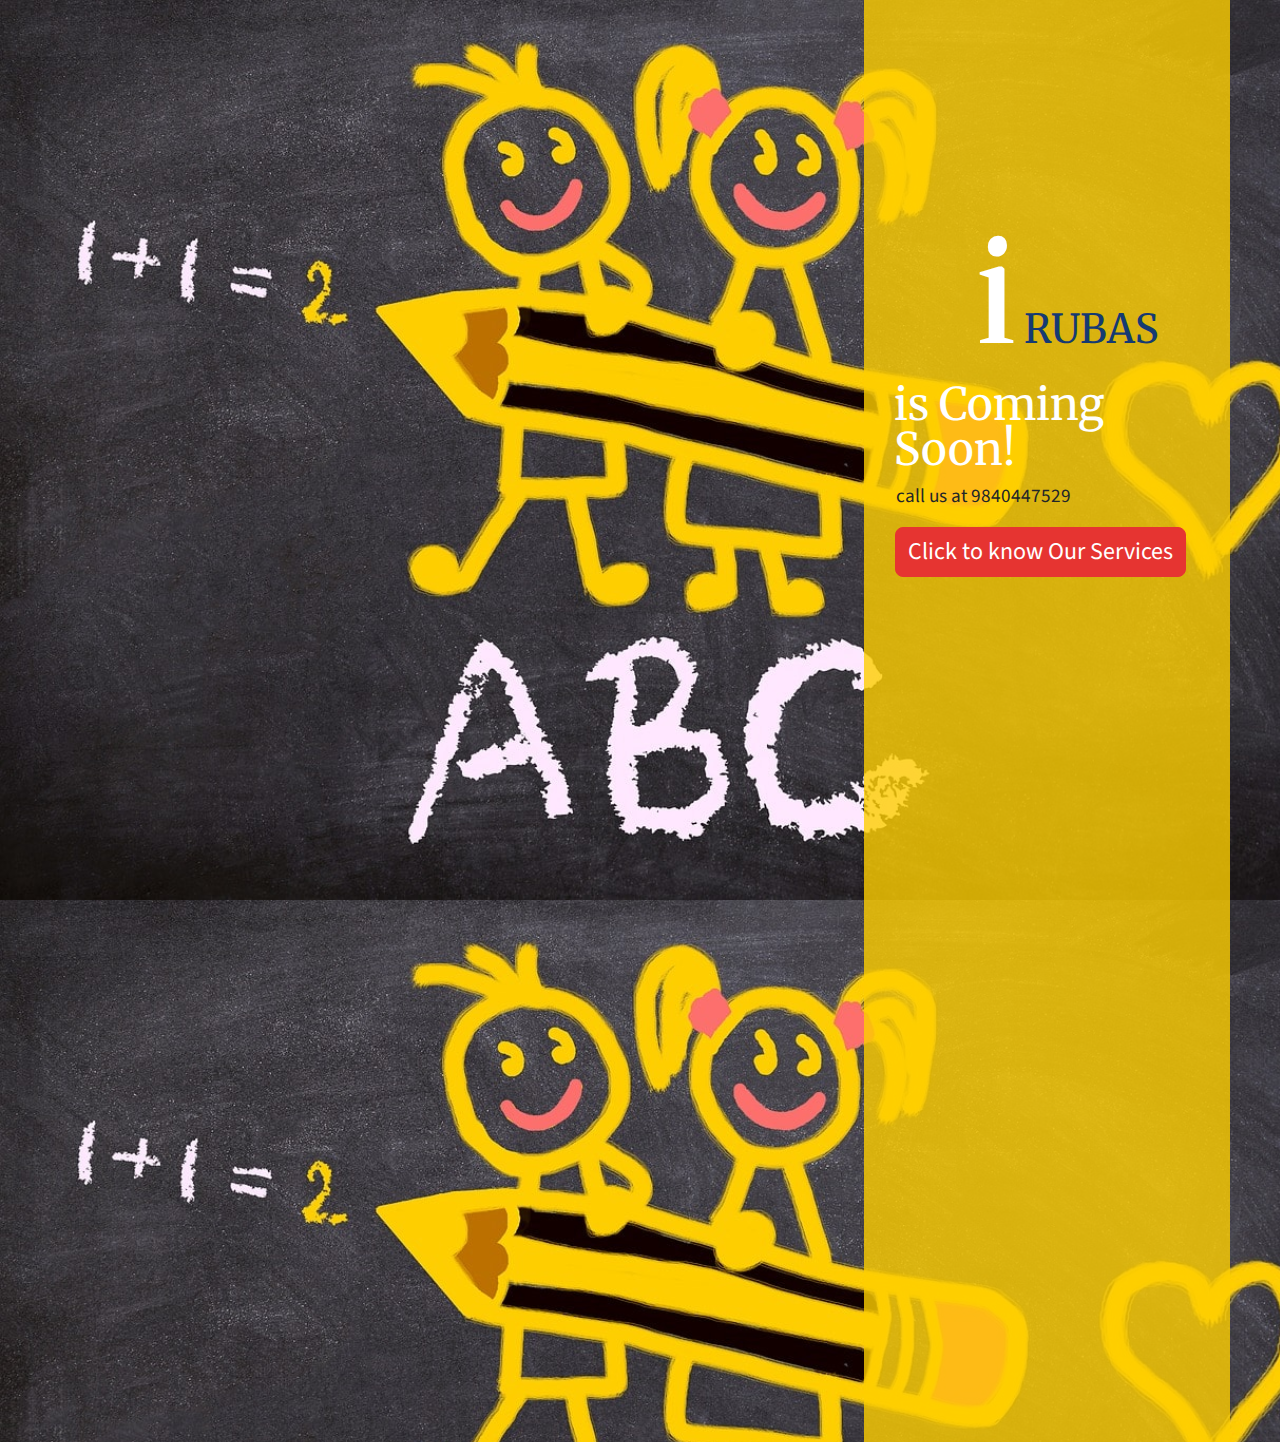
<file: irubasSoon/native1.html>
<!DOCTYPE html>
<html lang="en">

  <head>

    <meta charset="utf-8">
 <!--    <meta name="viewport" content="width=device-width, initial-scale=1, shrink-to-fit=no"> -->
    <meta name="viewport" content="width=device-width,initial-scale=1">
    <meta name="description" content="Irubas">
    <meta name="author" content="Irubas">

    <title>Coming Soon - Irubas</title>

    <!-- Bootstrap core CSS -->
    <link href="bs/bootstrap/css/bootstrap.min.css" rel="stylesheet">

    <!-- Custom fonts for this template -->
    <link href="https://fonts.googleapis.com/css?family=Source+Sans+Pro:200,200i,300,300i,400,400i,600,600i,700,700i,900,900i" rel="stylesheet">
    <link href="https://fonts.googleapis.com/css?family=Merriweather:300,300i,400,400i,700,700i,900,900i" rel="stylesheet">
    <link href="bs/font-awesome/css/font-awesome.min.css" rel="stylesheet">
    <link href="css/irubassoon.css" rel="stylesheet">

  </head>

  <body>
<div class="container-fluid">
  <div class="row">
    <div class="col-lg-12">
     
      <div class="container-fluid col-lg-6 right">
        <div class="row irubasContent">
<h1 >
    <div class="site">
      
  <span class="site-title">i</span> <p class="title-blue"> RUBAS</p>
     <!--  <span class="site-title2"> </span> -->
    </div>
      <div class=" site-title3">is Coming Soon!</div>
   
    </h1>
  </div>
  <div class="row">
     <div class="col-lg-12 contact">
    
          
              <p ><strong>call us at 9840447529</strong></p>
             <div class="input-group-append input-left-pad">
             
               <a  class="btn .btn-lg btn-third" type="button" href="img/IAF.pdf" download="Ourservice.pdf">Click to know Our Services</a>
                </div>
</div>
          </div>
          </div>
    </div>
  </div>
</div>
    

 


    <!-- Bootstrap core JavaScript -->
    <script src="bs/jquery/jquery.min.js"></script>
    <script src="bs/bootstrap/js/bootstrap.bundle.min.js"></script>

    <script src="js/irubassoon.js"></script>

  </body>

</html>
</file>
<file: irubas-master/css/style.css>
html,
body,
div,
span,
applet,
object,
iframe,
h1,
h2,
h3,
h4,
h5,
h6,
p,
blockquote,
pre,
a,
abbr,
acronym,
address,
big,
cite,
code,
del,
dfn,
em,
img,
ins,
kbd,
q,
s,
samp,
small,
strike,
strong,
sub,
sup,
tt,
var,
b,
u,
i,
center,
dl,
dt,
dd,
ol,
ul,
li,
fieldset,
form,
label,
legend,
table,
caption,
tbody,
tfoot,
thead,
tr,
th,
td,
article,
aside,
canvas,
details,
figcaption,
figure,
footer,
header,
hgroup,
menu,
nav,
section,
summary,
time,
mark,
audio,
video {
    margin: 0;
    padding: 0;
    border: 0;
    font-size: 100%;
    font: inherit;
    vertical-align: baseline;
    outline: none;
}

body {
    overflow-x: hidden!important
}

article,
aside,
details,
figcaption,
figure,
footer,
header,
hgroup,
menu,
nav,
section {
    display: block;
}

img {
    vertical-align: middle;
}

ol,
ul {
    list-style: none;
}

blockquote,
q {
    quotes: none;
}

blockquote:before,
blockquote:after,
q:before,
q:after {
    content: '';
    content: none;
}

table {
    border-collapse: collapse;
    border-spacing: 0;
}

a[href],
label[for],
select,
input[type=checkbox],
input[type=radio] {
    cursor: pointer;
}

button,
input[type=button],
input[type=image],
input[type=reset],
input[type=submit] {
    padding: 0;
    overflow: visible;
    cursor: pointer;
}

button::-moz-focus-inner,
input[type=button]::-moz-focus-inner,
input[type=image]::-moz-focus-inner,
input[type=reset]::-moz-focus-inner,
input[type=submit]::-moz-focus-inner {
    border: 0;
}

.hide {
    position: absolute !important;
    left: -9999em !important;
}

.clearfix:after {
    content: ".";
    display: block;
    visibility: hidden;
    clear: both;
    height: 0;
}

h1,
h2,
h3,
h4,
h5,
h6 {
    font-weight: normal;
}

.ie7 .clearfix {
    zoom: 1;
}

strong {
    font-weight: bold;
}

em {
    font-style: italic;
}

del {
    text-decoration: line-through;
}

th,
td {
    vertical-align: top;
}

th {
    font-weight: normal;
    text-align: left;
}

address,
cite,
dfn {
    font-style: normal;
}

abbr,
acronym {
    border-bottom: 1px dotted #999;
    cursor: help;
}

sub,
sup {
    position: relative;
    font-size: 75%;
    line-height: 0;
}

sup {
    top: -0.5em;
}

sub {
    bottom: -0.25em;
}

textarea {
    overflow: auto;
}

input[type=tel],
input[type=url],
input[type=password],
input[type=text],
input[type=email],
input[type=reset],
input[type=button],
input[type=submit],
button,
textarea {
    -webkit-appearance: none;
    -webkit-border-radius: 0;
}



/* Normalized Styles
------------------------------------------------------------------------------*/

body {
    font-family: 'Arvo', serif;
    font-size: 15px;
    /*color: #9e9994;*/
    background: #fff;
    -webkit-text-size-adjust: none;
}

input,
textarea,
select,
button {
    outline: none;
    font-family: 'Arvo', serif;
}

a,
a:visited,
a:focus,
a:active {
    text-decoration: none;
    /* 	color: #98785b; */
    color: #1f3c71;
}

a:hover {
    text-decoration: underline;
}

a.btn,
input.btn[type=submit] {
    display: block;
    width: 140px;
    height: 52px;
    font-family: 'Gochi Hand', cursive;
    font-size: 20px;
    line-height: 52px;
    text-align: center;
}

a.btn:hover {
    text-decoration: none;
}

a.yellow {
    color: #c48e31;
    background: url(../images/bg_yellow-btn.png) no-repeat;
}

a.red {
    color: #fff;
    background: url(../images/bg_red-btn.png) no-repeat;
}

a.red:hover,
a.yellow:hover {
    opacity: 0.8;
}

input.white[type=submit] {
    color: #73b0be;
    border: none;
    background: url(../images/bg_white-btn.png) no-repeat;
}

input.white[type=submit]:hover {
    opacity: 0.8;
}

.placeholder {
    color: #4e87a0;
}


/* Wrapper
------------------------------------------------------------------------------*/

#wrapper {
    width: 100%;
    height: 100%;
    display: table;
}

.wrapper-holder {
    width: 100%;
    display: table-row;
}


/* Header
------------------------------------------------------------------------------*/

#header {
    max-width: 1170px;
    margin: 0 auto 33px;
    padding: 200px 0 0;
    position: relative;
    background: url(../images/bg_header.png) no-repeat 50% 0;
}

.events #header,
.about #header,
.gallery #header {
    margin: 0 auto;
}

#header .left-part {
    width: 104px;
    height: 84px;
    left: -106px;
    top: 3px;
    position: absolute;
    background: url(../images/bg_left-part.png) no-repeat;
}

.slide-mask {
    position: absolute;
    top: 0;
    left: 0;
    width: 100%;
}

.menu_trigger {
    width: 30px;
    height: 31px;
    padding-right: 0px;
    line-height: 26px;
    /*right:0;*/
    right: 46%;
    color: #98785b;
    background: url(../images/btn_mobile_menu.png) no-repeat 100% 0;
    /* 	text-indent: -9999em; */
    display: none;
    top: 170px;
    position: absolute;
}

.menu_trigger:hover,
.menu_trigger:visited,
.menu_trigger:focus,
.menu_trigger:active {
    color: #98785b;
    text-decoration: none;
}

#logo {
    width: 142px;
    height: 60%;
    padding-top: 72px;
    margin-left: -71px;
    font-family: 'Gochi Hand', cursive;
    font-size: 21px;
    color: #ea6b6e;
    text-align: center;
    /* 	text-indent: -9999px; */
    overflow: hidden;
    display: block;
    position: absolute;
    top: 28px;
    left: 50%;
    background: url(../images/logo1.png) no-repeat;
}

#logo:hover {
    text-decoration: none;
}

.dvdr {
    height: 68px;
    margin-top: -10px;
    background: url(../images/bg_dvdr-line.png) no-repeat 50% 50%;
}

.container {
    position: relative;
    max-width: 1170px;
    margin: 0 auto;
}


/* Navigation
------------------------------------------------------------------------------*/

.bar-holder {
    width: 100%;
}

.bar-holder:after {
    content: '';
    display: block;
    clear: both;
}

#nav ul {
    margin: 0 auto;
    text-align: center;
}

#nav ul li {
    display: inline-block;
    padding: 0 25px;
    font-family: 'Gochi Hand', cursive;
    font-size: 24px;
    color: #ea6b6e;
}

#nav ul a {
    color: #000;
}

#nav ul a:hover,
#nav ul a.active {
    color: #f97e02;
    text-decoration: none;
}


/* Slider
------------------------------------------------------------------------------*/

.promo {
    position: relative;
    padding: 0 10px;
}

.promo h1 {
    font-family: 'Gochi Hand', cursive;
    font-size: 35px;
    text-align: left;
    /*text-shadow: 2px 2px 3px #ce5a5d;
	color: #ea6b6e;*/
}

.slide-info a:hover {
    text-decoration: none;
}

.slider-wrap {
    max-width: 1170px;
    margin: 0 auto;
}

.slider li {
    position: relative;
}

.slider li .slide-mask {
    position: absolute;
    top: 0;
    left: 0;
}

.slide-info p {
    padding: 20px 0 30px;
    line-height: 30px;
}

.bx-wrapper {
    margin: 0 auto;
}

.bx-wrapper .bx-viewport {
    left: 0;
    box-shadow: none;
    border: none;
}

.bx-wrapper .bx-pager {
    bottom: 35px;
}

.bx-wrapper .bx-pager.bx-default-pager a {
    background: url(../images/bg_pgn.png) no-repeat;
    background-size: 16px 16px;
    display: block;
    width: 16px;
    height: 16px;
    margin: 0 5px;
    -moz-border-radius: 0;
    -webkit-border-radius: 0;
    border-radius: 0;
}

.bx-wrapper .bx-pager.bx-default-pager a:hover,
.bx-wrapper .bx-pager.bx-default-pager a.active {
    background: url(../images/bg_pgn-active.png) no-repeat 0 0;
    background-size: 16px 16px;
}

.gallery .bx-wrapper .bx-pager.bx-default-pager a:hover,
.gallery .bx-wrapper .bx-pager.bx-default-pager a.active,
.gallery .bx-wrapper .bx-pager.bx-default-pager a {
    width: 22px;
    height: 22px;
    background-size: 22px 22px;
}


/* Main
------------------------------------------------------------------------------*/

.homepage #main {
    margin: 0 auto;
    overflow: hidden;
    position: relative;
}

.wrap-boxes {
    max-width: 1170px;
    margin: 0 auto;
}

.widget-boxes {
    margin: 30px 0;
    text-align: center;
    overflow: hidden;
}

.widget-boxes .box {
    display: inline-block;
    width: 370px;
    overflow: hidden;
    padding: 30px 1%;
}

.widget-boxes .box a:hover {
    text-decoration: none;
}

.widget-boxes .box-info {
    padding: 157px 0 0;
}

.widget-boxes .box-info h2 {
    margin: 0 0 6px;
    font-family: 'Gochi Hand', cursive;
    font-size: 28px;
    color: #1f3c71;
}


/*.widget-boxes .about {
	background: url(../images/services/Preschool.png) no-repeat 50% 0;
}
.widget-boxes .experience {
	background: url(../images/services/abacus.png) no-repeat 50% 0;
}
.widget-boxes .fun {
	background: url(../images/services/Tuition.png) no-repeat 50% 0;
}*/

.service-img {
    width: 25%!important;
    height: 50%!important;
    position: relative;
    margin-left: 125px;
}


/*.widget-boxes .about h2{
	color: #bfd04e;
}
.widget-boxes .experience h2{
	color: #f09496;
}
.widget-boxes .fun h2{
	color: #a1d7e4;
}*/

.widget-boxes .box-info p {
    color: #9e9994;
    line-height: 23px;
}

.top-pink-border {
    height: 27px;
    background: url(../images/bg_pink-border-top.png) repeat-x;
}

.bottom-pink-border {
    height: 27px;
    background: url(../images/bg_pink-border-bottom.png) repeat-x;
}

.top-blue-border {
    height: 27px;
    background: url(../images/bg_blue-border-top.png) repeat-x;
}

.event-wrap {
    color: #fff;
    background: #f97e02;
}

.block-event {
    display: table;
    max-width: 1170px;
    margin: 0 auto;
}

.block-event .upcoming-event,
.block-event .widget-calendar {
    display: table-cell;
    padding-top: 33px;
}

.block-event .event-description {
    margin: 32px 10% 50px 0;
    padding: 17px 20px 15px;
    -moz-border-radius: 12px;
    -webkit-border-radius: 12px;
    border-radius: 12px;
    background-color: #1f3c71;
}

.block-event h2 {
    font-family: 'Gochi Hand', cursive;
    font-size: 48px;
    text-shadow: 2px 2px 3px rgba(22, 22, 23, 0.11);
}

.block-event h3 a {
    font-size: 16px;
    font-weight: bold;
    color: #efd37f;
}

.event-description .metadata {
    padding: 18px 0;
    color: #ffb3b5;
}

.event-description .metadata time {
    padding-left: 25px;
    background: url(../images/ico_date-pink.png) no-repeat 0 0;
}

.event-description .metadata span {
    padding-left: 25px;
    margin-left: 30px;
    background: url(../images/ico_place-pink.png) no-repeat 0 2px;
}

.event-description .metadata time span {
    padding-left: 25px;
    margin-left: 30px;
    background: url(../images/ico_time-pink.png) no-repeat 0 0;
}

.event-description p {
    padding: 0 0 25px;
    line-height: 24px;
}

.widget-calendar {
    width: 378px;
}

.event-calendar {
    width: 378px;
    margin-bottom: 30px;
    font-family: 'Gochi Hand', cursive;
    font-size: 24px;
    text-align: center;
}

.event-calendar col {
    width: 54px;
}

.event-calendar th {
    padding-bottom: 10px;
    font-size: 20px;
    text-align: center;
}

.event-calendar td {
    vertical-align: middle;
    position: relative;
}

.event-calendar td .cell-wrap {
    display: block;
    width: 48px;
    height: 48px;
    line-height: 48px;
    margin: 3px;
    background: url(../images/bg_td-normal.png) no-repeat;
    background-size: cover;
    position: relative;
}

.event-calendar a {
    text-decoration: none;
}

.event-calendar .archival a {
    color: #fff;
}

.event-calendar td .archival {
    position: relative;
    background: url(../images/bg_td-archival.png) no-repeat;
    background-size: cover;
}

.event-calendar td .another-day {
    color: #b24f51;
    background: url(../images/bg_td-another.png) no-repeat;
    background-size: cover;
}

.event-calendar td .upcoming {
    position: relative;
    background: url(../images/bg_td-upcoming.png) no-repeat;
    background-size: cover;
}

.event-calendar .upcoming a {
    color: #c48f32;
}

.event-calendar td .tooltip.hover {
    display: block;
}

.event-calendar .upcoming:hover,
.event-calendar .archival:hover {
    color: #4e87a0;
    background-image: url(../images/bg_td-tooltip.png);
    background-size: cover;
}

.event-calendar .upcoming:hover a,
.event-calendar .archival:hover a {
    color: #4e87a0;
}

.event-calendar .tooltip {
    width: 448px;
    margin: 0;
    position: absolute;
    top: -60px;
    right: 40px;
    z-index: 1060;
    display: none;
}

.event-calendar .event-tooltip {
    width: 388px;
    padding: 15px 18px;
    font-family: 'Arvo', serif;
    font-size: 13px;
    color: #4e87a0;
    text-align: left;
    background-color: #a1d7e4;
    -moz-border-radius: 10px;
    -webkit-border-radius: 10px;
    border-radius: 10px;
    position: relative;
}

.event-calendar .event-tooltip::after {
    content: '';
    position: absolute;
    right: -16px;
    top: 78px;
    border: 8px solid transparent;
    border-left: 8px solid #a1d7e4;
}

.event-calendar .event-tooltip h3,
.event-calendar .event-tooltip h4 {
    font-size: 13px;
    font-weight: bold;
    line-height: 25px;
    color: #4e87a0;
}

.event-calendar .event-tooltip p {
    line-height: 24px;
}

.event-calendar .event-tooltip .metadata {
    / color: #4e87a0;
}

.event-calendar .event-tooltip .metadata time {
    display: inline-block;
    height: 24px;
    padding-left: 25px;
    line-height: 24px;
    background: url(../images/ico_date-white.png) no-repeat 0 2px;
}

.event-calendar .event-tooltip .metadata span {
    display: inline-block;
    width: auto;
    height: auto;
    line-height: 25px;
    margin: 0 0 0 30px;
    padding-left: 25px;
    background: url(../images/ico_place-white.png) no-repeat;
}

.event-calendar .event-tooltip .metadata time span {
    display: inline-block;
    width: auto;
    height: auto;
    line-height: 25px;
    margin: 0 0 0 30px;
    padding-left: 25px;
    background: url(../images/ico_time-white.png) no-repeat 0 2px;
}

.widget-calendar .legend {
    padding-bottom: 45px;
}

.widget-calendar .legend .upcoming,
.widget-calendar .legend .archival {
    display: inline-block;
    margin-left: 23px;
    padding-left: 33px;
    line-height: 22px;
    background: url(../images/ico_upcoming.png) no-repeat;
}

.widget-calendar .legend .archival {
    margin-left: 30px;
    background: url(../images/ico_archival.png) no-repeat;
}

.news {
    margin: 60px 0 30px;
}

.news h2 {
    font-family: 'Gochi Hand', cursive;
    font-size: 48px;
}

.news h3 a {
    font-size: 16px;
    color: #ea6b6e;
}

.news .box {
    padding: 30px 0.8%;
}

.news .box img {
    width: 370px;
    /* height: 100%; */
}

.news .box a {
    display: block;
    position: relative;
    overflow: hidden;
}

.news .box a.news-img {
    width: 370px;
    height: 166px;
}

.news .box .news-img img {
    width: 100%;
    height: auto;
}

.news .box a:hover {
    text-decoration: underline;
}

.news .box .mask {
    width: 370px;
    height: 166px;
    position: absolute;
    top: 0;
    left: 0;
    background: url(../images/bg_news-mask.png) no-repeat;
}

.news .box-info {
    padding: 22px 0 0;
}

.news .box-info h3 {
    font-weight: bold;
}

.widget-boxes .box-info p {
    line-height: 25px;
}

.news .box-info .btn {
    margin-top: 10px;
}

.news .metadata {
    padding: 8px 0 5px;
}

.news time {
    padding-left: 25px;
    background: url(../images/ico_date.png) no-repeat 0 3px;
    color: #c0bab4;
}

.news span {
    margin-left: 20px;
    padding-left: 25px;
    background: url(../images/ico_author.png) no-repeat 0 3px;
    color: #f97e02;
    font-weight: 600;
    font-size: 0.8em;
}

.service-explore {
    display: inline-block;
    width: 137px;
    height: 50px;
    line-height: 50px;
    margin: 12px;
    font-family: 'Gochi Hand', cursive;
    font-size: 20px;
    /*    color: #ea6b6e;*/
    background: url(../images/bg_gallery-tab.png) no-repeat;
}

.service-explore a {
    color: #f97e02;
}


/* Events - page
------------------------------------------------------------------------------*/

.events #main {
    width: 52%;
    max-width: 600px;
    margin: 45px auto 40px;
    float: left;
    overflow: hidden;
    position: relative;
}

.events h1 {
    padding-bottom: 4px;
    font-family: 'Gochi Hand', cursive;
    font-size: 36px;
}

.events .event-description {
    padding: 25px 0;
    border-top: 1px dashed #d3cdc7;
}

.events .event-description:first-child {
    border: none;
}

.events .event-description h2 {
    font-size: 16px;
    font-weight: bold;
}

.events .event-description h2 a {
    color: #9e9994;
}

.events .event-description p {
    margin: 0;
    padding: 0;
}

.events .event-description .metadata {
    padding: 18px 0;
    color: #9e9994;
}

.events .event-description .metadata time {
    padding-left: 25px;
    background: url(../images/ico_date-red.png) no-repeat;
}

.events .event-description .metadata span {
    padding-left: 25px;
    margin-left: 20px;
    background: url(../images/ico_place-red.png) no-repeat;
}

.events .event-description .metadata time span {
    padding-left: 25px;
    margin-left: 20px;
    background: url(../images/ico_time-red.png) no-repeat;
}

.events .event-description .event-description p {
    padding: 0 0 25px;
    line-height: 24px;
}


/* Events - page
------------------------------------------------------------------------------*/

.about h1,
.gallery h1 {
    padding: 45px 0 57px;
    font-family: 'Gochi Hand', cursive;
    font-size: 36px;
}

.img-width {
    margin-left: 65px;
}

.img-width1 {
    position: absolute;
    top: -115px;
}

.img-width2 {
    position: absolute;
    top: -10px;
}

.about h2 {
    font-family: 'Gochi Hand', cursive;
    font-size: 36px;
    /*color: #ea6b6e;*/
}

.about .mask,
.gallery .mask {
    width: 270px;
    height: 274px;
    position: absolute;
    top: 0;
    left: 0;
    background: url(../images/bg_person-mask.png) no-repeat;
}

.about-txt,
.person {
    display: table;
    width: 100%;
}

.about-txt .col,
.person .person-img,
.person .person-description {
    display: table-cell;
    position: relative;
}

.person .person-img,
.person .person-description {
    padding-bottom: 70px;
}

.person .person-img,
.person .person-img img {
    width: 270px;
    height: 274px;
}

.about-txt .col-dvdr {
    display: table-cell;
    width: 30px;
}

.about-txt {
    margin-bottom: 85px;
}

.about-txt p {
    line-height: 24px;
}

.about-txt a {
    text-decoration: underline;
}

.about-txt a:hover {
    text-decoration: none;
}

.person .person-description {
    padding-left: 50px;
    vertical-align: top;
}

.person-description address {
    padding: 13px 0 22px 25px;
    background: url(../images/ico_phone-red.png) no-repeat 0 15px;
}

.person-description .email {
    margin-left: 40px;
    padding-left: 25px;
    background: url(../images/ico_email-red.png) no-repeat 0 2px;
}

.person-description .facebook {
    margin-left: 40px;
    padding-left: 25px;
    background: url(../images/ico_facebook-red.png) no-repeat 0 2px;
}

.person-description address a {
    color: #9e9994;
}

.person-description p {
    font-size: 17px;
    line-height: 30px;
}


/* Gallery - page
------------------------------------------------------------------------------*/

.gallery .container {
    max-width: 1200px;
}

.gallery h1 {
    padding: 45px 15px 57px;
    text-align: center;
    font-family: 'Schoolbell', cursive;
}

.tabs {
    text-align: center;
}

.tabs li {
    display: inline-block;
    width: 137px;
    height: 50px;
    line-height: 50px;
    margin: 12px;
    font-family: 'Gochi Hand', cursive;
    font-size: 20px;
    color: #ea6b6e;
    background: url(../images/bg_gallery-tab.png) no-repeat;
}

.tabs li.active {
    background-position: 0 -50px;
}

.tabs li a {
    display: block;
    width: 137px;
    height: 50px;
    color: #9e9994;
}

.tabs li a:hover,
.tabs li a.selected {
    color: #ea6b6e;
    text-decoration: none;
}

.gallery .bx-wrapper {
    margin: 0 auto 160px;
}

.gallery .bx-wrapper .bx-pager {
    bottom: -80px;
}

.gallery .slider ul {
    text-align: center;
}

.gallery .slider ul li {
    display: inline-block;
    width: 270px;
    height: 274px;
    margin: 45px;
}

.gallery .slider ul li img {
    width: 100%;
    height: 100%;
}


/* Play Group
------------------------------------------------------------------------------*/

.play-group-content {
    font-family: 'Schoolbell', cursive;
    font-size: 24px;
    margin-bottom: 30px;
    text-align: justify;
    word-spacing: 6px;
}

.play-group-content span {
    color: #f97e02;
}

.fa-heart
{
color: #e91d1d;
}

.playgroup-fees h1
{
	font-size: 30px;
}
.playgroup-fees .fa
{
	color: #45990b;
}
/* Sidebar
------------------------------------------------------------------------------*/

#sidebar {
    float: right;
    width: 41%;
    max-width: 470px;
    min-width: 378px;
    margin: 0 0 40px 20px;
}

#sidebar .widget-boxes,
#sidebar .widget-calendar {
    margin-top: 45px;
}

#sidebar .widget-calendar {
    width: auto;
}

#sidebar .widget-calendar h3,
#sidebar .widget-boxes h3 {
    font-family: 'Gochi Hand', cursive;
    font-size: 36px;
    text-align: left;
    color: #9e9994;
}

.wrap-calendar {
    margin-top: 34px;
    color: #fff;
    -moz-border-radius: 12px;
    -webkit-border-radius: 12px;
    border-radius: 12px;
    background-color: #ea6b6e;
}

#sidebar .event-calendar {
    margin: 0 auto;
}

#sidebar .legend {
    width: 378px;
    margin: 0 auto;
    padding: 20px 0 30px;
}

.event-calendar .controls,
.event-calendar .month {
    height: 125px;
    padding: 0;
    vertical-align: middle;
    font-size: 24px;
}

.event-calendar .controls a {
    display: block;
    width: 48px;
    height: 48px;
    text-indent: -9999px;
}

.event-calendar .prev-mn {
    display: block;
    margin: 3px;
    background: url(../images/bg_td-prev.png) no-repeat;
    background-size: cover;
}

.event-calendar .next-mn {
    display: block;
    margin: 3px;
    background: url(../images/bg_td-next.png) no-repeat;
    background-size: cover;
}

#sidebar .news {
    padding-top: 40px;
    text-align: left;
}

#sidebar .news a:hover {
    text-decoration: underline;
}

#sidebar .news .box {
    width: auto;
    padding: 30px 0;
    border-top: 1px dashed #d3cdc7;
}

#sidebar .news .box:first-child {
    border: none;
}


/* Footer
------------------------------------------------------------------------------*/

#footer {
    width: 100%;
    overflow: hidden;
    display: table-footer-group;
    background: #fff;
}

#footer .footer-holder {
    height: 1%;
    display: table-row;
}

#footer .footer-frame {
    display: table-cell;
}

.footer-content {
    max-width: 1170px;
    margin: 0 auto;
    padding: 0 20px 40px;
    color: #4e87a0;
}

#footer a {
    color: #4e87a0;
}

#footer .col-holder {
    overflow: hidden;
    margin: 0 0 0 -2%;
}

#footer .col_wrap {
    float: left;
    width: 33%;

    font-size: 14px;
}

#footer .col {
    width: 270px;
    margin: 0 auto;
}

#footer h3 {
    margin-bottom: 9px;
    padding-top: 35px;
    font-family: 'Gochi Hand', cursive;
    font-size: 36px;
    color: #f97e02;
    text-shadow: 2px 2px 3px rgba(22, 22, 23, 0.11);
}

#footer address {
    padding: 15px 0 15px 35px;
}

#footer address.map {
    background: url(../images/ico_map.png) no-repeat 0 50%;
    border-bottom: 1px dashed #86becc;
}

#footer address.mail {
    background: url(../images/ico_mail.png) no-repeat 0 50%;
    border-bottom: 1px dashed #86becc;
}

#footer address.phone {
    background: url(../images/ico_phone.png) no-repeat 0 50%;
}

#footer .posts {
    padding-top: 3px;
}

#footer .posts li {
    padding: 9px 0 10px 20px;
    background: url(../images/bg_mark-arrow.png) no-repeat 0 50%;
    border-top: 1px dashed #86becc;
}

#footer .posts li:first-child {
    border: none;
}

.social li {
    display: inline-block;
    margin-right: 10px;
}

.social li a {
    display: block;
    width: 48px;
    height: 48px;
    text-indent: -9999px;
}

.social li a:hover {
    opacity: 0.8;
}

.social .facebook {
    background: url(../images/ico_fb.png) no-repeat;
}

.social .google {
    background: url(../images/ico_gp.png) no-repeat;
}

.social .twitter {
    background: url(../images/ico_tw.png) no-repeat;
}

.social .pinterest {
    background: url(../images/ico_pt.png) no-repeat;
}

#footer p.social {
    padding: 15px 0 20px;
}

#footer .form-newsletter {
    min-width: 270px;
}

#footer p.form-newsletter {
    padding: 15px 0 40px;
}

.form-newsletter input[type=email] {
    width: 100%;
    margin: 0 auto 15px;
    padding: 18px 25px;
    font-size: 14px;
    color: #4e87a0;
    background: url(../images/bg_input.png) no-repeat;
    border: none;
}

.form-newsletter input[type=email]::-webkit-input-placeholder {
    color: #4e87a0;
}

.form-newsletter input[type=email]:-moz-placeholder {
    /* Firefox 18- */
    color: #4e87a0;
}

.form-newsletter input[type=email]::-moz-placeholder {
    /* Firefox 19+ */
    color: #4e87a0;
}

.form-newsletter input[type=email]:-ms-input-placeholder {
    color: #4e87a0;
}

.form-newsletter .btn {
    margin: 0 auto;
}

.footer-bottom {
    width: 100%;
    color: #000;
    font-size: 14px;
    font-weight: bold;
    text-align: center;
}

.footer-bottom .holder {
    max-width: 1170px;
    margin: 0 auto;
    padding: 20px 20px;
    line-height: 16px;
    font-family: 'Gochi Hand', cursive;
    font-size: 24px;
    color: #f97e02;
}

.footer-bottom .holder img {
    position: relative;
    margin-bottom: 15px;
    width: 100px;
}

#contactForm #success {
    padding-top: 17px;
}

.primary-areas {
    list-style: inherit;
    font-family: 'Schoolbell', cursive;
    font-size: 26px;
}

.main-comp-heading {
    font-family: 'Schoolbell', cursive;
    font-size: 32px;
    margin-top: 30px;
    margin-bottom: 30px;
}

.main-components {
    list-style: inherit;
    font-family: 'Schoolbell', cursive;
    font-size: 26px;
    padding-left: 140px;
    margin-bottom: 30px;
}

/*.fees-components {
    
    font-family: 'Schoolbell', cursive;
    font-size: 24px;
    /*margin-left: 7%;*/
    
   /* margin-bottom: 30px;
}
.fees-components th
{
	font-size: 30px;
}*/

.fees-components {
    font-family: 'Schoolbell', cursive;
    font-size: 24px;
    margin-bottom: 30px;
}

.fees-components p {
    font-size: 18px;
}

.fees-components .table .table-hover tbody tr:hover > th {
  background-color: #D1D119;
}

/* Media screens
------------------------------------------------------------------------------*/

@media only screen and (max-width: 1190px) {
    .container {
        margin: 0 20px;
    }
    .slide-info {
        top: 85px;
        width: 400px;
    }
    .block-event {
        margin: 0 20px;
    }
    #footer .col-holder {
        display: inline-block;
        width: auto;
        margin: 0 auto;
    }
    #footer .col_wrap {
        width: 48%;
    }
    .person-description .email {
        margin-left: 20px;
    }
    .person-description .facebook {
        margin-left: 20px;
    }
}

@media only screen and (max-width: 980px) {
    .slide-info {
        top: 60px;
        width: 350px;
    }
    .promo h1 {
        font-size: 36px;
    }
    .bx-wrapper .bx-pager {
        bottom: 30px;
    }
    #nav ul {
        text-align: center;
        margin: 0;
    }
    #nav ul li {
        display: inline-block;
        padding: 0 15px;
        float: none;
    }
}

@media only screen and (max-width: 900px) {
    .slide-info {
        top: 30px;
        left: 45%;
        width: 350px;
    }
    .slide-info p {
        padding: 15px 0;
    }
    .slide-info .btn {
        margin: 0 auto;
    }
    .block-event .upcoming-event,
    .block-event .widget-calendar,
    .block-event {
        display: block;
        margin: 0 auto;
    }
    .block-event {
        margin: 0 40px;
        ;
    }
    .block-event .widget-calendar {
        padding-top: 0;
    }
    .block-event .event-description {
        margin: 30px 0 45px;
    }

    .events #main {
        width: auto;
        max-width: 900px;
        margin: 45px auto 40px;
        float: none;
    }
    #sidebar {
        float: none;
        width: auto;
        margin: 0 auto 40px;
    }
    .event-calendar .event-tooltip::after {
        display: none;
    }
    .event-calendar .event-tooltip {
        width: 279px;
    }
    .event-calendar .tooltip {
        width: 279px;
        top: 52px;
    }
    .event-calendar .sun .tooltip {
        right: 63px;
    }
    .event-calendar .sat .tooltip {
        right: 9px;
    }
    .event-calendar .fri .tooltip {
        right: -45px;
    }
    .event-calendar .thu .tooltip {
        right: -99px;
    }
    .event-calendar .wed .tooltip {
        right: -153px;
    }
    .event-calendar .tue .tooltip {
        right: -207px;
    }
    .event-calendar .mon .tooltip {
        right: -261px;
    }

    .event-calendar .event-tooltip .metadata span.place {
        display: block;
        margin: 0 0 5px;
    }
    .slide-info p {
        line-height: 1.3em;
    }
}

@media only screen and (max-width: 767px) {
    .person-description .email {
        margin: 10px 0 0 -25px;
        display: block;
    }
    .person-description .facebook {
        margin: 10px 0 0 -25px;
        display: block;
    }
    #footer .col_wrap {
        float: none;
        width: 100%;
    }
}

@media only screen and (max-width: 768px) {
    .widget-boxes .box {
        padding-left: 0;
        padding-right: 0;
        display: block;
        margin: 0 auto;
    }
    .news .box a.news-img {
        margin: 0 auto;
    }
    #header {
        padding: 170px 0 0;
        margin-bottom: 50px;
    }
    .slide-info {
        top: 60px;
        width: 300px;
    }
    .bx-wrapper .bx-pager {
        bottom: 20px;
    }
    .footer-bottom .holder {
        padding: 10px 20px;
    }
    #footer .col .heading {
        margin: 0 0 24px;
    }
    #footer .col-holder,
    .menu_trigger {
        display: block;
    }
    .bar-holder {
        margin: 0;
        width: auto;
    }
    #nav {
        margin-top: 30px;
        display: none;
    }
    #nav ul li {
        display: block;
        padding: 0;
    }
    #nav ul a {
        display: block;
        padding: 8px 0;
    }
    #nav ul a:hover {
        background: #98785b;
        color: #fff;
        text-decoration: none;
    }

    .top-bar {
        text-align: center;
        width: 100%;
    }
    .top-bar {
        padding: 0 0 20px;
    }

    .about-txt,
    .person {
        display: block;
        width: auto;
    }
    .about-txt {
        margin-bottom: 50px;
    }
    .person .person-description {
        padding-bottom: 45px;
    }
    .about-txt .col,
    .person .person-img,
    .person .person-description {
        display: block;
        width: auto;
    }
    .person .person-img {
        width: 270px;
        margin: 0;
        padding-bottom: 35px;
    }
    .person .person-description {
        padding-left: 0;
    }
    .about-txt .col-dvdr {
        display: none;
    }
    .person-description address {
        padding: 13px 0 22px 25px;
    }
    .person-description .email {
        margin: 0 0 0 40px;
        padding-left: 25px;
        display: inline-block;
    }
    .gallery h1 {
        padding-top: 0;
        padding-left: 65px;
        font-size: 26px;
    }
    .img-width {
        margin-left: 0;
        position: absolute;
        width: 120px;
        margin-top: -22px;
    }
    .img-width1 {
        position: absolute;
        top: -65px;
        width: 75px;
        margin-left: 210px;
    }

    .img-width2 {
        top: -178px;
        margin-left: 396px;
        width: 300px;
    }

    .primary-areas {
        font-size: 20px;
        margin-left: 55px;
    }

    .main-comp-heading {
        font-size: 24px;
        margin-top: 20px;
        margin-bottom: 12px;
    }
    .main-components {
        font-size: 20px;
        margin-left: 55px;
        padding-left: 0;
    }
}

@media only screen and (max-width: 640px) {
    .slide-info {
        top: 40px;
        width: 250px;
    }
    .block-event {
        margin: 0 20px;
        ;
    }
    .person-description .email {
        margin: 10px 0 0 -25px;
        display: block;
    }
    .slide-info p {
        display: none;
    }
    .gallery h1 {
        padding-bottom: 10px;
        text-align: center;
        font-size: 18px;
        padding-top: 10px;
        padding-left: 0;
    }
    .event-description .metadata time+span {
        display: block;
        margin-top: 5px;
        margin-left: 0;
    }
    .tabs li {
        margin: 10px;
    }
    .about h1 {
        padding-bottom: 25px;
    }
    .img-width {
        margin-left: 24px;
        width: 70px;
        position: absolute;
    }
    .play-group-content {
        font-size: 18px;
    }
    .img-width1 {
        position: absolute;
        top: -54px;
        margin-left: 165px;
        width: 50px;
    }
    .img-width2 {
        top: -125px;
        margin-left: 358px;
        width: 214px;
    }
    .primary-areas {
        font-size: 15px;
        margin-left: 12px;
    }
    .main-comp-heading {
        font-size: 20px;
        margin-top: 10px;
        margin-bottom: 12px;
    }
    .main-components {
        font-size: 15px;
        padding-left: 10px;
    }
}

@media only screen and (max-width: 480px) {
    .slide-info {
        top: 15px;
        width: 50%;
    }
    .slide-info .btn {
        display: none;
    }
    .promo h1 {
        font-size: 28px;
    }
    .widget-boxes .box {
        width: auto;
    }
    .widget-boxes .box-info {
        margin: 0 30px 0 30px;
    }
    .block-event {
        margin: 0;
    }
    .block-event .upcoming-event {
        padding: 33px 15px 0;
    }
    .events .container {
        margin: 0;
    }
    .events #main {
        margin: 45px 15px 40px
    }
    .widget-calendar {
        width: auto;
    }
    #sidebar {
        width: auto;
        min-width: 300px;
    }
    #sidebar .widget-boxes {
        margin: 40px 15px 30px;
    }
    #sidebar .widget-calendar h3 {
        padding: 0 15px;
    }
    .event-calendar {
        width: 315px;
        margin: 0 auto 30px;
    }
    .event-calendar col {
        width: 39px;
    }
    .event-calendar .controls a,
    .event-calendar td .cell-wrap {
        width: 39px;
        height: 39px;
        line-height: 39px;
    }
    .event-calendar td {
        font-size: 22px;
    }
    .event-calendar td .cell-wrap {
        margin: 2px;
    }

    .event-calendar .tooltip {
        top: 43px;
    }
    .event-calendar .sun .tooltip {
        right: 32px;
    }
    .event-calendar .sat .tooltip {
        right: -13px;
    }
    .event-calendar .fri .tooltip {
        right: -58px;
    }
    .event-calendar .thu .tooltip {
        right: -103px;
    }
    .event-calendar .wed .tooltip {
        right: -148px;
    }
    .event-calendar .tue .tooltip {
        right: -193px;
    }
    .event-calendar .mon .tooltip {
        right: -238px;
    }
    .event-calendar .next-mn,
    .event-calendar .prev-mn {
        width: 39px;
        height: 39px;
        margin: 2px;
    }
    .widget-calendar .legend,
    #sidebar .legend {
        width: auto;
        text-align: center;
        font-size: 14px;
    }
    .widget-calendar .legend .upcoming,
    .widget-calendar .legend .archival {
        margin-left: 1%;
    }
    .news .box>a,
    .news .box img,
    .news .box .mask {
        width: 300px;
        height: auto;
        margin: 0 auto;
    }
    .news .box a.news-img {
        width: 300px;
        height: 135px;
    }
    .news .box a.news-img img {
        width: 100%;
        height: auto;
    }
    .news .box .mask {
        background-size: 300px 135px;
    }
    .events .news .box a {
        width: auto;
        height: auto;
    }
    .events .event-description .metadata time span {
        display: inline-block;
    }
    .events .event-description .metadata span {
        display: block;
        margin: 10px 0 0 0;
    }
    .gallery .slider ul li {
        margin-left: 0;
        margin-right: 0;
    }

    .img-width {
        margin-left: 98px;
        width: 150px;
        position: relative;
    }
    .img-width1 {
        margin-left: 84px;
    }
    .img-width2 {
        margin-left: 175px;
    }
}

@media only screen and (max-width:380px) {
    .img-width {
        margin-left: 75px;
    }
    .img-width2 {
        margin-left: 162px;
        top: -135px;
    }
}

@media only screen and (max-width:325px) {
    .img-width {
        margin-left: 45px;
    }
    .img-width1 {
        margin-left: 207px;
    }
    .img-width2 {
        margin-left: 102px;
    }
    .main-components {
        padding-left: 0;
        margin-left: 15px;
    }
}

@media (-webkit-min-device-pixel-ratio:2),
(min--moz-device-pixel-ratio:2),
(-o-min-device-pixel-ratio:2/1),
(min-device-pixel-ratio:2),
(min-resolution:192dpi),
(min-resolution:2dppx) {
    #logo {
        width: 142px;
        height: 28%;
        padding-top: 132px;
        background: url(../images/logo-x2.png) no-repeat;
        background-size: 142px 132px;
    }
    a.red {
        background: url(../images/bg_red-btn-x2.png) no-repeat;
        background-size: 140px 52px;
    }
    a.yellow {
        background: url(../images/bg_yellow-btn-x2.png) no-repeat;
        background-size: 140px 52px;
    }



    .event-description .metadata time {
        background: url(../images/ico_date-pink-x2.png) no-repeat 0 0;
        background-size: 17px 17px;
    }
    .event-description .metadata span {
        background: url(../images/ico_place-pink-x2.png) no-repeat 0 0;
        background-size: 17px 17px;
    }
    .event-description .metadata time span {
        background: url(../images/ico_time-pink-x2.png) no-repeat 0 0;
        background-size: 17px 17px;
    }
    .event-calendar td .archival {
        background: url(../images/bg_td-archival-x2.png) no-repeat;
        background-size: cover;
    }
    .event-calendar td .another-day {
        background: url(../images/bg_td-another-x2.png) no-repeat;
        background-size: cover;
    }
    .event-calendar td .upcoming {
        background: url(../images/bg_td-upcoming-x2.png) no-repeat;
        background-size: cover;
    }
    .event-calendar .upcoming:hover,
    .event-calendar .archival:hover {
        background-image: url(../images/bg_td-tooltip-x2.png);
        background-size: cover;
    }
    .widget-calendar .legend .upcoming {
        background: url(../images/ico_upcoming-x2.png) no-repeat;
        background-size: 22px 22px;
    }
    .widget-calendar .legend .archival {
        background: url(../images/ico_archival-x2.png) no-repeat;
        background-size: 22px 22px;
    }
    .news time {
        background: url(../images/ico_date-x2.png) no-repeat 0 3px;
        background-size: 13px 13px;
    }
    .news span {
        background: url(../images/ico_author-x2.png) no-repeat 0 3px;
        background-size: 13px 13px;
    }
    #footer address.map {
        background: url(../images/ico_map-x2.png) no-repeat 0 50%;
        background-size: 17px 17px;
    }
    #footer address.mail {
        background: url(../images/ico_mail-x2.png) no-repeat 0 50%;
        background-size: 17px 17px;
    }
    #footer address.phone {
        background: url(../images/ico_phone-x2.png) no-repeat 0 50%;
        background-size: 17px 17px;
    }
    #footer .posts li {
        background: url(../images/bg_mark-arrow-x2.png) no-repeat 0 50%;
        background-size: 10px 7px;
    }
    input.white[type=submit] {
        background: url(../images/bg_white-btn-x2.png) no-repeat;
        background-size: 140px 52px;
    }
    .form-newsletter input[type=email] {
        background: url(../images/bg_input-x2.png) no-repeat;
        background-size: 270px 52px;
    }
    .social .facebook {
        background: url(../images/ico_fb-x2.png) no-repeat;
        background-size: 48px 47px;
    }
    .social .google {
        background: url(../images/ico_gp-x2.png) no-repeat;
        background-size: 48px 47px;
    }
    .social .twitter {
        background: url(../images/ico_tw-x2.png) no-repeat;
        background-size: 48px 47px;
    }
    .social .pinterest {
        background: url(../images/ico_pt-x2.png) no-repeat;
        background-size: 48px 47px;
    }
    .event-calendar .prev-mn {
        background: url(../images/bg_td-prev-x2.png) no-repeat;
        background-size: cover;
    }
    .event-calendar .next-mn {
        background: url(../images/bg_td-next-x2.png) no-repeat;
        background-size: cover;
    }
    .events .event-description .metadata time {
        background: url(../images/ico_date-red-x2.png) no-repeat;
        background-size: 17px 17px;
    }
    .events .event-description .metadata span {
        background: url(../images/ico_place-red-x2.png) no-repeat;
        background-size: 17px 17px;
    }
    .events .event-description .metadata time span {
        background: url(../images/ico_time-red-x2.png) no-repeat;
        background-size: 17px 17px;
    }
    .event-calendar .event-tooltip .metadata time {
        background: url(../images/ico_date-white-x2.png) no-repeat 0 2px;
        background-size: 17px 17px;
    }
    .event-calendar .event-tooltip .metadata span {
        background: url(../images/ico_place-white-x2.png) no-repeat;
        background-size: 17px 17px;
    }
    .event-calendar .event-tooltip .metadata time span {
        background: url(../images/ico_time-white-x2.png) no-repeat 0 2px;
        background-size: 17px 17px;
    }
    .about .mask,
    .gallery .mask {
        background: url(../images/bg_person-mask-x2.png) no-repeat;
        background-size: 270px 274px;
    }
    .bx-wrapper .bx-pager.bx-default-pager a {
        background: url(../images/bg_pgn-x2.png) no-repeat;
        background-size: 16px 16px;
    }
    .bx-wrapper .bx-pager.bx-default-pager a:hover,
    .bx-wrapper .bx-pager.bx-default-pager a.active {
        background: url(../images/bg_pgn-active-x2.png) no-repeat;
        background-size: 16px 16px;
    }
    .gallery .bx-wrapper .bx-pager.bx-default-pager a,
    .gallery .bx-wrapper .bx-pager.bx-default-pager a:hover,
    .gallery .bx-wrapper .bx-pager.bx-default-pager a.active {
        background-size: 22px 22px;
    }
    .news .box .mask {
        background-image: url(../images/bg_news-mask-x2.png) no-repeat;
        background-size: 370px 166px;
    }
    .top-pink-border {
        background: url(../images/bg_pink-border-top-x2.png) repeat-x;
        background-size: 30px 27px;
    }
    .bottom-pink-border {
        background: url(../images/bg_pink-border-bottom-x2.png) repeat-x;
        background-size: 30px 27px;
    }
    .top-blue-border {
        background: url(../images/bg_blue-border-top-x2.png) repeat-x;
        background-size: 30px 27px;
    }
    .person-description address {
        background-image: url(../images/ico_phone-red@2x.png);
        background-size: 16px 16px;
    }
    .person-description .email {
        background-image: url(../images/ico_email-red@2x.png);
        background-size: 16px 16px;
    }
    .person-description .facebook {
        background-image: url(../images/ico_facebook-red@2x.png);
        background-size: 16px 16px;
    }

    @media only screen and (max-width: 480px) {
        .news .box .mask {
            background-size: 300px 135px;
        }
    }
}

.slide-info {
    width: 400px;
    position: absolute;
    top: 175px;
    left: 60%;
}

@media only screen and (max-width: 991px) {
    .service-img {
        margin-bottom: 30px!important
    }
    .slide-info {
        display: none!important
    }
}

@media only screen and (min-width: 992px) {
    .slide-info1 {
        display: none!important
    }
}

.slide-info1 {
    margin-top: 30px!important
}

.slide-info1 p {
    line-height: 2!important
}

.slide-info1 h1 {
    text-align: center!important
}

body {
    overflow-x: hidden!important
}

.service-img {
    margin-bottom: 20px
}

.contact-img {
    max-height: 100% max-width:100%;
}

#contact {
    margin-bottom: 3%;
}

.contact-mask {
    width: 670px;
    height: 666px;
    position: absolute;
    top: 0;
    left: 0;
    background: url(../images/bg_person-mask.png) no-repeat;
}

.home-video-area {
    margin-top: 2%;
    margin-bottom: 2%;
    background-color: #f97e02;
}

.video-left {
    /*padding:16%;
    background: url(../images/academy.jpg) no-repeat center center/cover;*/
    padding: 0;
}

.video-area .overlay-bg {
    background: rgba(0, 0, 0, 0.5);
    opacity: .6
}

.video-area .video-content {
    position: relative;
    z-index: 2
}

.video-content {
    margin-left: 25%;
    margin-right: 25%;
}

.video-area {
    background-color: #f9f9ff
}

.ply-btn {
    padding-left: 25%
}


.video-right {
    padding: 10%
}

.video-right p span {
    font-weight: 500;
    color: #222
}

.video-right .top-title {
    color: #fff;
    letter-spacing: 2px;
    font-family: 'Gochi Hand', cursive;
    font-size: 30px;
    font-weight: 500;
    text-transform: uppercase;
    margin-bottom: 20px
}

.video-right h1 {
    margin-bottom: 10px;
    font-size: 20px;
    font-family: 'Gochi Hand', cursive;
}

@media (max-width: 1366px) {
    .video-right {
        flex: 0 0 50%;
        max-width: 50%;
        padding-right: 15px;
        padding-left: 15px
    }
}

@media (max-width: 990px) {
    .video-right {
        flex: 0 0 100%;
        max-width: 100%;
        padding-top: 15px;
        padding-bottom: 15px
    }
    .video-right .top-title {
        color: #3bacf0;
        letter-spacing: 2px;
        font-family: 'Gochi Hand', cursive;
        font-size: 20px;
        font-weight: 200;
        text-transform: uppercase;
        margin-bottom: 20px
    }
}

@media (max-width: 500px) {
    .video-right {
        flex: 0 0 100%;
        max-width: 100%;
        padding-top: 15px;
        padding-bottom: 15px
    }
}

.justify-content-end {
    justify-content: flex-end !important;
}

.founder-content {
    padding-top: 5%;
    padding-left: 10%;
}

.founder-content h2 {
    margin: 0 0 6px;
    font-family: 'Gochi Hand', cursive;
    font-size: 28px;
    color: #1f3c71;
}

.founder-img {
    display: inline;
    margin-top: 5%;
}

.ceoimg {
    flex: 0 0 100%;
    max-width: 80%;
    max-height: 80%;
    padding-left: 10%;
    padding-right: 10%;
}

.ceotext {
    text-align: center;
    margin-right: 20%;
}
</file>
<file: irubas-master/css/nice-select.css>
.nice-select {
  -webkit-tap-highlight-color: transparent;
  background-color: #fff;
  border-radius: 5px;
  border: solid 1px #e8e8e8;
  box-sizing: border-box;
  clear: both;
  cursor: pointer;
  display: block;
  float: left;
  font-family: inherit;
  font-size: 14px;
  font-weight: normal;
  height: 42px;
  line-height: 40px;
  outline: none;
  padding-left: 18px;
  padding-right: 30px;
  position: relative;
  text-align: left !important;
  -webkit-transition: all 0.2s ease-in-out;
  transition: all 0.2s ease-in-out;
  -webkit-user-select: none;
     -moz-user-select: none;
      -ms-user-select: none;
          user-select: none;
  white-space: nowrap;
  width: auto; }
  .nice-select:hover {
    border-color: #dbdbdb; }
  .nice-select:active, .nice-select.open, .nice-select:focus {
    border-color: #999; }
  .nice-select:after {
    border-bottom: 2px solid #999;
    border-right: 2px solid #999;
    content: '';
    display: block;
    height: 5px;
    margin-top: -4px;
    pointer-events: none;
    position: absolute;
    right: 12px;
    top: 50%;
    -webkit-transform-origin: 66% 66%;
        -ms-transform-origin: 66% 66%;
            transform-origin: 66% 66%;
    -webkit-transform: rotate(45deg);
        -ms-transform: rotate(45deg);
            transform: rotate(45deg);
    -webkit-transition: all 0.15s ease-in-out;
    transition: all 0.15s ease-in-out;
    width: 5px; }
  .nice-select.open:after {
    -webkit-transform: rotate(-135deg);
        -ms-transform: rotate(-135deg);
            transform: rotate(-135deg); }
  .nice-select.open .list {
    opacity: 1;
    pointer-events: auto;
    -webkit-transform: scale(1) translateY(0);
        -ms-transform: scale(1) translateY(0);
            transform: scale(1) translateY(0); }
  .nice-select.disabled {
    border-color: #ededed;
    color: #999;
    pointer-events: none; }
    .nice-select.disabled:after {
      border-color: #cccccc; }
  .nice-select.wide {
    width: 100%; }
    .nice-select.wide .list {
      left: 0 !important;
      right: 0 !important; }
  .nice-select.right {
    float: right; }
    .nice-select.right .list {
      left: auto;
      right: 0; }
  .nice-select.small {
    font-size: 12px;
    height: 36px;
    line-height: 34px; }
    .nice-select.small:after {
      height: 4px;
      width: 4px; }
    .nice-select.small .option {
      line-height: 34px;
      min-height: 34px; }
  .nice-select .list {
    background-color: #fff;
    border-radius: 5px;
    box-shadow: 0 0 0 1px rgba(68, 68, 68, 0.11);
    box-sizing: border-box;
    margin-top: 4px;
    opacity: 0;
    overflow: hidden;
    padding: 0;
    pointer-events: none;
    position: absolute;
    top: 100%;
    left: 0;
    -webkit-transform-origin: 50% 0;
        -ms-transform-origin: 50% 0;
            transform-origin: 50% 0;
    -webkit-transform: scale(0.75) translateY(-21px);
        -ms-transform: scale(0.75) translateY(-21px);
            transform: scale(0.75) translateY(-21px);
    -webkit-transition: all 0.2s cubic-bezier(0.5, 0, 0, 1.25), opacity 0.15s ease-out;
    transition: all 0.2s cubic-bezier(0.5, 0, 0, 1.25), opacity 0.15s ease-out;
    z-index: 9; }
    .nice-select .list:hover .option:not(:hover) {
      background-color: transparent !important; }
  .nice-select .option {
    cursor: pointer;
    font-weight: 400;
    line-height: 40px;
    list-style: none;
    min-height: 40px;
    outline: none;
    padding-left: 18px;
    padding-right: 29px;
    text-align: left;
    -webkit-transition: all 0.2s;
    transition: all 0.2s; }
    .nice-select .option:hover, .nice-select .option.focus, .nice-select .option.selected.focus {
      background-color: #f6f6f6; }
    .nice-select .option.selected {
      font-weight: bold; }
    .nice-select .option.disabled {
      background-color: transparent;
      color: #999;
      cursor: default; }

.no-csspointerevents .nice-select .list {
  display: none; }

.no-csspointerevents .nice-select.open .list {
  display: block; }
</file>
<file: irubas-master/css/main.css>
::-moz-selection{background-color:#3bacf0;color:#fff}::selection{background-color:#3bacf0;color:#fff}::-webkit-input-placeholder{color:#777777;font-weight:300}:-moz-placeholder{color:#777777;opacity:1;font-weight:300}::-moz-placeholder{color:#777777;opacity:1;font-weight:300}:-ms-input-placeholder{color:#777777;font-weight:300}::-ms-input-placeholder{color:#777777;font-weight:300}body{color:#777;font-family:"Poppins",sans-serif;font-size:14px;font-weight:300;line-height:1.625em;position:relative}ol,ul{margin:0;padding:0;list-style:none}select{display:block}figure{margin:0}a{-webkit-transition:all 0.3s ease 0s;-moz-transition:all 0.3s ease 0s;-o-transition:all 0.3s ease 0s;transition:all 0.3s ease 0s}iframe{border:0}a,a:focus,a:hover{text-decoration:none;outline:0}.btn.active.focus,.btn.active:focus,.btn.focus,.btn.focus:active,.btn:active:focus,.btn:focus{text-decoration:none;outline:0}.card-panel{margin:0;padding:60px}.btn i,.btn-large i,.btn-floating i,.btn-large i,.btn-flat i{font-size:1em;line-height:inherit}.gray-bg{background:#f9f9ff}h1,h2,h3,h4,h5,h6{font-family:"Poppins",sans-serif;color:#222;line-height:1.2em !important;margin-bottom:0;margin-top:0;font-weight:600}.h1,.h2,.h3,.h4,.h5,.h6{margin-bottom:0;margin-top:0;font-family:"Poppins",sans-serif;font-weight:600;color:#222}h1,.h1{font-size:36px}h2,.h2{font-size:30px}h3,.h3{font-size:24px}h4,.h4{font-size:18px}h5,.h5{font-size:16px}h6,.h6{font-size:14px;color:#222}td,th{border-radius:0px}.clear::before,.clear::after{content:" ";display:table}.clear::after{clear:both}.fz-11{font-size:11px}.fz-12{font-size:12px}.fz-13{font-size:13px}.fz-14{font-size:14px}.fz-15{font-size:15px}.fz-16{font-size:16px}.fz-18{font-size:18px}.fz-30{font-size:30px}.fz-48{font-size:48px !important}.fw100{font-weight:100}.fw300{font-weight:300}.fw400{font-weight:400 !important}.fw500{font-weight:500}.f700{font-weight:700}.fsi{font-style:italic}.mt-10{margin-top:10px}.mt-15{margin-top:15px}.mt-20{margin-top:20px}.mt-25{margin-top:25px}.mt-30{margin-top:30px}.mt-35{margin-top:35px}.mt-40{margin-top:40px}.mt-50{margin-top:50px}.mt-60{margin-top:60px}.mt-70{margin-top:70px}.mt-80{margin-top:80px}.mt-100{margin-top:100px}.mt-120{margin-top:120px}.mt-150{margin-top:150px}.ml-0{margin-left:0 !important}.ml-5{margin-left:5px !important}.ml-10{margin-left:10px}.ml-15{margin-left:15px}.ml-20{margin-left:20px}.ml-30{margin-left:30px}.ml-50{margin-left:50px}.mr-0{margin-right:0 !important}.mr-5{margin-right:5px !important}.mr-15{margin-right:15px}.mr-10{margin-right:10px}.mr-20{margin-right:20px}.mr-30{margin-right:30px}.mr-50{margin-right:50px}.mb-0{margin-bottom:0px}.mb-0-i{margin-bottom:0px !important}.mb-5{margin-bottom:5px}.mb-10{margin-bottom:10px}.mb-15{margin-bottom:15px}.mb-20{margin-bottom:20px}.mb-25{margin-bottom:25px}.mb-30{margin-bottom:30px}.mb-40{margin-bottom:40px}.mb-50{margin-bottom:50px}.mb-60{margin-bottom:60px}.mb-70{margin-bottom:70px}.mb-80{margin-bottom:80px}.mb-90{margin-bottom:90px}.mb-100{margin-bottom:100px}.pt-0{padding-top:0px}.pt-10{padding-top:10px}.pt-15{padding-top:15px}.pt-20{padding-top:20px}.pt-25{padding-top:25px}.pt-30{padding-top:30px}.pt-40{padding-top:40px}.pt-50{padding-top:50px}.pt-60{padding-top:60px}.pt-70{padding-top:70px}.pt-80{padding-top:80px}.pt-90{padding-top:90px}.pt-100{padding-top:100px}.pt-120{padding-top:120px}.pt-150{padding-top:150px}.pt-170{padding-top:170px}.pb-0{padding-bottom:0px}.pb-10{padding-bottom:10px}.pb-15{padding-bottom:15px}.pb-20{padding-bottom:20px}.pb-25{padding-bottom:25px}.pb-30{padding-bottom:30px}.pb-40{padding-bottom:40px}.pb-50{padding-bottom:50px}.pb-60{padding-bottom:60px}.pb-70{padding-bottom:70px}.pb-80{padding-bottom:80px}.pb-90{padding-bottom:90px}.pb-100{padding-bottom:100px}.pb-120{padding-bottom:120px}.pb-150{padding-bottom:150px}.pr-30{padding-right:30px}.pl-30{padding-left:30px}.pl-90{padding-left:90px}.p-40{padding:40px}.float-left{float:left}.float-right{float:right}.text-italic{font-style:italic}.text-white{color:#fff}.text-black{color:#000}.transition{-webkit-transition:all 0.3s ease 0s;-moz-transition:all 0.3s ease 0s;-o-transition:all 0.3s ease 0s;transition:all 0.3s ease 0s}.section-full{padding:100px 0}.section-half{padding:75px 0}.text-center{text-align:center}.text-left{text-align:left}.text-rigth{text-align:right}.flex{display:-webkit-box;display:-webkit-flex;display:-moz-flex;display:-ms-flexbox;display:flex}.inline-flex{display:-webkit-inline-box;display:-webkit-inline-flex;display:-moz-inline-flex;display:-ms-inline-flexbox;display:inline-flex}.flex-grow{-webkit-box-flex:1;-webkit-flex-grow:1;-moz-flex-grow:1;-ms-flex-positive:1;flex-grow:1}.flex-wrap{-webkit-flex-wrap:wrap;-moz-flex-wrap:wrap;-ms-flex-wrap:wrap;flex-wrap:wrap}.flex-left{-webkit-box-pack:start;-ms-flex-pack:start;-webkit-justify-content:flex-start;-moz-justify-content:flex-start;justify-content:flex-start}.flex-middle{-webkit-box-align:center;-ms-flex-align:center;-webkit-align-items:center;-moz-align-items:center;align-items:center}.flex-right{-webkit-box-pack:end;-ms-flex-pack:end;-webkit-justify-content:flex-end;-moz-justify-content:flex-end;justify-content:flex-end}.flex-top{-webkit-align-self:flex-start;-moz-align-self:flex-start;-ms-flex-item-align:start;align-self:flex-start}.flex-center{-webkit-box-pack:center;-ms-flex-pack:center;-webkit-justify-content:center;-moz-justify-content:center;justify-content:center}.flex-bottom{-webkit-align-self:flex-end;-moz-align-self:flex-end;-ms-flex-item-align:end;align-self:flex-end}.space-between{-webkit-box-pack:justify;-ms-flex-pack:justify;-webkit-justify-content:space-between;-moz-justify-content:space-between;justify-content:space-between}.space-around{-ms-flex-pack:distribute;-webkit-justify-content:space-around;-moz-justify-content:space-around;justify-content:space-around}.flex-column{-webkit-box-direction:normal;-webkit-box-orient:vertical;-webkit-flex-direction:column;-moz-flex-direction:column;-ms-flex-direction:column;flex-direction:column}.flex-cell{display:-webkit-box;display:-webkit-flex;display:-moz-flex;display:-ms-flexbox;display:flex;-webkit-box-flex:1;-webkit-flex-grow:1;-moz-flex-grow:1;-ms-flex-positive:1;flex-grow:1}.display-table{display:table}.light{color:#fff}.dark{color:#222}.relative{position:relative}.overflow-hidden{overflow:hidden}.overlay{position:absolute;left:0;right:0;top:0;bottom:0}.container.fullwidth{width:100%}.container.no-padding{padding-left:0;padding-right:0}.no-padding{padding:0}.section-bg{background:#f9fafc}@media (max-width: 767px){.no-flex-xs{display:block !important}}.row.no-margin{margin-left:0;margin-right:0}.sample-text-area{background:#fff;padding:100px 0 70px 0}.text-heading{margin-bottom:30px;font-size:24px}b,sup,sub,u,del{color:#3bacf0}h1{font-size:36px}h2{font-size:30px}h3{font-size:24px}h4{font-size:18px}h5{font-size:16px}h6{font-size:14px}h1,h2,h3,h4,h5,h6{line-height:1.5em}.typography h1,.typography h2,.typography h3,.typography h4,.typography h5,.typography h6{color:#777}.button-area{background:#fff}.button-area .border-top-generic{padding:70px 15px;border-top:1px dotted #eee}.button-group-area .genric-btn{margin-right:10px;margin-top:10px}.button-group-area .genric-btn:last-child{margin-right:0}.genric-btn{display:inline-block;outline:none;line-height:40px;padding:0 30px;font-size:.8em;text-align:center;text-decoration:none;font-weight:500;cursor:pointer;-webkit-transition:all 0.3s ease 0s;-moz-transition:all 0.3s ease 0s;-o-transition:all 0.3s ease 0s;transition:all 0.3s ease 0s}.genric-btn:focus{outline:none}.genric-btn.e-large{padding:0 40px;line-height:50px}.genric-btn.large{line-height:45px}.genric-btn.medium{line-height:30px}.genric-btn.small{line-height:25px}.genric-btn.radius{border-radius:3px}.genric-btn.circle{border-radius:20px}.genric-btn.arrow{display:-webkit-inline-box;display:-ms-inline-flexbox;display:inline-flex;-webkit-box-align:center;-ms-flex-align:center;align-items:center}.genric-btn.arrow span{margin-left:10px}.genric-btn.default{color:#222;background:#f9f9ff;border:1px solid transparent}.genric-btn.default:hover{border:1px solid #f9f9ff;background:#fff}.genric-btn.default-border{border:1px solid #f9f9ff;background:#fff}.genric-btn.default-border:hover{color:#222;background:#f9f9ff;border:1px solid transparent}.genric-btn.primary{color:#fff;background:#3bacf0;border:1px solid transparent}.genric-btn.primary:hover{color:#3bacf0;border:1px solid #3bacf0;background:#fff}.genric-btn.primary-border{color:#3bacf0;border:1px solid #3bacf0;background:#fff}.genric-btn.primary-border:hover{color:#fff;background:#3bacf0;border:1px solid transparent}.genric-btn.success{color:#fff;background:#4cd3e3;border:1px solid transparent}.genric-btn.success:hover{color:#4cd3e3;border:1px solid #4cd3e3;background:#fff}.genric-btn.success-border{color:#4cd3e3;border:1px solid #4cd3e3;background:#fff}.genric-btn.success-border:hover{color:#fff;background:#4cd3e3;border:1px solid transparent}.genric-btn.info{color:#fff;background:#38a4ff;border:1px solid transparent}.genric-btn.info:hover{color:#38a4ff;border:1px solid #38a4ff;background:#fff}.genric-btn.info-border{color:#38a4ff;border:1px solid #38a4ff;background:#fff}.genric-btn.info-border:hover{color:#fff;background:#38a4ff;border:1px solid transparent}.genric-btn.warning{color:#fff;background:#f4e700;border:1px solid transparent}.genric-btn.warning:hover{color:#f4e700;border:1px solid #f4e700;background:#fff}.genric-btn.warning-border{color:#f4e700;border:1px solid #f4e700;background:#fff}.genric-btn.warning-border:hover{color:#fff;background:#f4e700;border:1px solid transparent}.genric-btn.danger{color:#fff;background:#f44a40;border:1px solid transparent}.genric-btn.danger:hover{color:#f44a40;border:1px solid #f44a40;background:#fff}.genric-btn.danger-border{color:#f44a40;border:1px solid #f44a40;background:#fff}.genric-btn.danger-border:hover{color:#fff;background:#f44a40;border:1px solid transparent}.genric-btn.link{color:#222;background:#f9f9ff;text-decoration:underline;border:1px solid transparent}.genric-btn.link:hover{color:#222;border:1px solid #f9f9ff;background:#fff}.genric-btn.link-border{color:#222;border:1px solid #f9f9ff;background:#fff;text-decoration:underline}.genric-btn.link-border:hover{color:#222;background:#f9f9ff;border:1px solid transparent}.genric-btn.disable{color:#222,0.3;background:#f9f9ff;border:1px solid transparent;cursor:not-allowed}.generic-blockquote{padding:30px 50px 30px 30px;background:#f9f9ff;border-left:2px solid #3bacf0}.progress-table-wrap{overflow-x:scroll}.progress-table{background:#f9f9ff;padding:15px 0px 30px 0px;min-width:800px}.progress-table .serial{width:11.83%;padding-left:30px}.progress-table .country{width:28.07%}.progress-table .visit{width:19.74%}.progress-table .percentage{width:40.36%;padding-right:50px}.progress-table .table-head{display:flex}.progress-table .table-head .serial,.progress-table .table-head .country,.progress-table .table-head .visit,.progress-table .table-head .percentage{color:#222;line-height:40px;text-transform:uppercase;font-weight:500}.progress-table .table-row{padding:15px 0;border-top:1px solid #edf3fd;display:flex}.progress-table .table-row .serial,.progress-table .table-row .country,.progress-table .table-row .visit,.progress-table .table-row .percentage{display:flex;align-items:center}.progress-table .table-row .country img{margin-right:15px}.progress-table .table-row .percentage .progress{width:80%;border-radius:0px;background:transparent}.progress-table .table-row .percentage .progress .progress-bar{height:5px;line-height:5px}.progress-table .table-row .percentage .progress .progress-bar.color-1{background-color:#6382e6}.progress-table .table-row .percentage .progress .progress-bar.color-2{background-color:#e66686}.progress-table .table-row .percentage .progress .progress-bar.color-3{background-color:#f09359}.progress-table .table-row .percentage .progress .progress-bar.color-4{background-color:#73fbaf}.progress-table .table-row .percentage .progress .progress-bar.color-5{background-color:#73fbaf}.progress-table .table-row .percentage .progress .progress-bar.color-6{background-color:#6382e6}.progress-table .table-row .percentage .progress .progress-bar.color-7{background-color:#a367e7}.progress-table .table-row .percentage .progress .progress-bar.color-8{background-color:#e66686}.single-gallery-image{margin-top:30px;background-repeat:no-repeat !important;background-position:center center !important;background-size:cover !important;height:200px}.list-style{width:14px;height:14px}.unordered-list li{position:relative;padding-left:30px;line-height:1.82em !important}.unordered-list li:before{content:"";position:absolute;width:14px;height:14px;border:3px solid #3bacf0;background:#fff;top:4px;left:0;border-radius:50%}.ordered-list{margin-left:30px}.ordered-list li{list-style-type:decimal-leading-zero;color:#3bacf0;font-weight:500;line-height:1.82em !important}.ordered-list li span{font-weight:300;color:#777}.ordered-list-alpha li{margin-left:30px;list-style-type:lower-alpha;color:#3bacf0;font-weight:500;line-height:1.82em !important}.ordered-list-alpha li span{font-weight:300;color:#777}.ordered-list-roman li{margin-left:30px;list-style-type:lower-roman;color:#3bacf0;font-weight:500;line-height:1.82em !important}.ordered-list-roman li span{font-weight:300;color:#777}.single-input{display:block;width:100%;line-height:40px;border:none;outline:none;background:#f9f9ff;padding:0 20px}.single-input:focus{outline:none}.input-group-icon{position:relative}.input-group-icon .icon{position:absolute;left:20px;top:0;line-height:40px;z-index:3}.input-group-icon .icon i{color:#797979}.input-group-icon .single-input{padding-left:45px}.single-textarea{display:block;width:100%;line-height:40px;border:none;outline:none;background:#f9f9ff;padding:0 20px;height:100px;resize:none}.single-textarea:focus{outline:none}.single-input-primary{display:block;width:100%;line-height:40px;border:1px solid transparent;outline:none;background:#f9f9ff;padding:0 20px}.single-input-primary:focus{outline:none;border:1px solid #3bacf0}.single-input-accent{display:block;width:100%;line-height:40px;border:1px solid transparent;outline:none;background:#f9f9ff;padding:0 20px}.single-input-accent:focus{outline:none;border:1px solid #eb6b55}.single-input-secondary{display:block;width:100%;line-height:40px;border:1px solid transparent;outline:none;background:#f9f9ff;padding:0 20px}.single-input-secondary:focus{outline:none;border:1px solid #f09359}.default-switch{width:35px;height:17px;border-radius:8.5px;background:#f9f9ff;position:relative;cursor:pointer}.default-switch input{position:absolute;left:0;top:0;right:0;bottom:0;width:100%;height:100%;opacity:0;cursor:pointer}.default-switch input+label{position:absolute;top:1px;left:1px;width:15px;height:15px;border-radius:50%;background:#3bacf0;-webkit-transition:all 0.2s;-moz-transition:all 0.2s;-o-transition:all 0.2s;transition:all 0.2s;box-shadow:0px 4px 5px 0px rgba(0,0,0,0.2);cursor:pointer}.default-switch input:checked+label{left:19px}.primary-switch{width:35px;height:17px;border-radius:8.5px;background:#f9f9ff;position:relative;cursor:pointer}.primary-switch input{position:absolute;left:0;top:0;right:0;bottom:0;width:100%;height:100%;opacity:0}.primary-switch input+label{position:absolute;left:0;top:0;right:0;bottom:0;width:100%;height:100%}.primary-switch input+label:before{content:"";position:absolute;left:0;top:0;right:0;bottom:0;width:100%;height:100%;background:transparent;border-radius:8.5px;cursor:pointer;-webkit-transition:all 0.2s;-moz-transition:all 0.2s;-o-transition:all 0.2s;transition:all 0.2s}.primary-switch input+label:after{content:"";position:absolute;top:1px;left:1px;width:15px;height:15px;border-radius:50%;background:#fff;-webkit-transition:all 0.2s;-moz-transition:all 0.2s;-o-transition:all 0.2s;transition:all 0.2s;box-shadow:0px 4px 5px 0px rgba(0,0,0,0.2);cursor:pointer}.primary-switch input:checked+label:after{left:19px}.primary-switch input:checked+label:before{background:#3bacf0}.confirm-switch{width:35px;height:17px;border-radius:8.5px;background:#f9f9ff;position:relative;cursor:pointer}.confirm-switch input{position:absolute;left:0;top:0;right:0;bottom:0;width:100%;height:100%;opacity:0}.confirm-switch input+label{position:absolute;left:0;top:0;right:0;bottom:0;width:100%;height:100%}.confirm-switch input+label:before{content:"";position:absolute;left:0;top:0;right:0;bottom:0;width:100%;height:100%;background:transparent;border-radius:8.5px;-webkit-transition:all 0.2s;-moz-transition:all 0.2s;-o-transition:all 0.2s;transition:all 0.2s;cursor:pointer}.confirm-switch input+label:after{content:"";position:absolute;top:1px;left:1px;width:15px;height:15px;border-radius:50%;background:#fff;-webkit-transition:all 0.2s;-moz-transition:all 0.2s;-o-transition:all 0.2s;transition:all 0.2s;box-shadow:0px 4px 5px 0px rgba(0,0,0,0.2);cursor:pointer}.confirm-switch input:checked+label:after{left:19px}.confirm-switch input:checked+label:before{background:#4cd3e3}.primary-checkbox{width:16px;height:16px;border-radius:3px;background:#f9f9ff;position:relative;cursor:pointer}.primary-checkbox input{position:absolute;left:0;top:0;right:0;bottom:0;width:100%;height:100%;opacity:0}.primary-checkbox input+label{position:absolute;left:0;top:0;right:0;bottom:0;width:100%;height:100%;border-radius:3px;cursor:pointer;border:1px solid #f1f1f1}.primary-checkbox input:checked+label{background:url(../img/elements/primary-check.png) no-repeat center center/cover;border:none}.confirm-checkbox{width:16px;height:16px;border-radius:3px;background:#f9f9ff;position:relative;cursor:pointer}.confirm-checkbox input{position:absolute;left:0;top:0;right:0;bottom:0;width:100%;height:100%;opacity:0}.confirm-checkbox input+label{position:absolute;left:0;top:0;right:0;bottom:0;width:100%;height:100%;border-radius:3px;cursor:pointer;border:1px solid #f1f1f1}.confirm-checkbox input:checked+label{background:url(../img/elements/success-check.png) no-repeat center center/cover;border:none}.disabled-checkbox{width:16px;height:16px;border-radius:3px;background:#f9f9ff;position:relative;cursor:pointer}.disabled-checkbox input{position:absolute;left:0;top:0;right:0;bottom:0;width:100%;height:100%;opacity:0}.disabled-checkbox input+label{position:absolute;left:0;top:0;right:0;bottom:0;width:100%;height:100%;border-radius:3px;cursor:pointer;border:1px solid #f1f1f1}.disabled-checkbox input:disabled{cursor:not-allowed;z-index:3}.disabled-checkbox input:checked+label{background:url(../img/elements/disabled-check.png) no-repeat center center/cover;border:none}.primary-radio{width:16px;height:16px;border-radius:8px;background:#f9f9ff;position:relative;cursor:pointer}.primary-radio input{position:absolute;left:0;top:0;right:0;bottom:0;width:100%;height:100%;opacity:0}.primary-radio input+label{position:absolute;left:0;top:0;right:0;bottom:0;width:100%;height:100%;border-radius:8px;cursor:pointer;border:1px solid #f1f1f1}.primary-radio input:checked+label{background:url(../img/elements/primary-radio.png) no-repeat center center/cover;border:none}.confirm-radio{width:16px;height:16px;border-radius:8px;background:#f9f9ff;position:relative;cursor:pointer}.confirm-radio input{position:absolute;left:0;top:0;right:0;bottom:0;width:100%;height:100%;opacity:0}.confirm-radio input+label{position:absolute;left:0;top:0;right:0;bottom:0;width:100%;height:100%;border-radius:8px;cursor:pointer;border:1px solid #f1f1f1}.confirm-radio input:checked+label{background:url(../img/elements/success-radio.png) no-repeat center center/cover;border:none}.disabled-radio{width:16px;height:16px;border-radius:8px;background:#f9f9ff;position:relative;cursor:pointer}.disabled-radio input{position:absolute;left:0;top:0;right:0;bottom:0;width:100%;height:100%;opacity:0}.disabled-radio input+label{position:absolute;left:0;top:0;right:0;bottom:0;width:100%;height:100%;border-radius:8px;cursor:pointer;border:1px solid #f1f1f1}.disabled-radio input:disabled{cursor:not-allowed;z-index:3}.disabled-radio input:checked+label{background:url(../img/elements/disabled-radio.png) no-repeat center center/cover;border:none}.default-select{height:40px}.default-select .nice-select{border:none;border-radius:0px;height:40px;background:#f9f9ff;padding-left:20px;padding-right:40px}.default-select .nice-select .list{margin-top:0;border:none;border-radius:0px;box-shadow:none;width:100%;padding:10px 0 10px 0px}.default-select .nice-select .list .option{font-weight:300;-webkit-transition:all 0.3s ease 0s;-moz-transition:all 0.3s ease 0s;-o-transition:all 0.3s ease 0s;transition:all 0.3s ease 0s;line-height:28px;min-height:28px;font-size:12px;padding-left:20px}.default-select .nice-select .list .option.selected{color:#3bacf0;background:transparent}.default-select .nice-select .list .option:hover{color:#3bacf0;background:transparent}.default-select .current{margin-right:50px;font-weight:300}.default-select .nice-select::after{right:20px}.form-select{height:40px;width:100%}.form-select .nice-select{border:none;border-radius:0px;height:40px;background:#f9f9ff;padding-left:45px;padding-right:40px;width:100%}.form-select .nice-select .list{margin-top:0;border:none;border-radius:0px;box-shadow:none;width:100%;padding:10px 0 10px 0px}.form-select .nice-select .list .option{font-weight:300;-webkit-transition:all 0.3s ease 0s;-moz-transition:all 0.3s ease 0s;-o-transition:all 0.3s ease 0s;transition:all 0.3s ease 0s;line-height:28px;min-height:28px;font-size:12px;padding-left:45px}.form-select .nice-select .list .option.selected{color:#3bacf0;background:transparent}.form-select .nice-select .list .option:hover{color:#3bacf0;background:transparent}.form-select .current{margin-right:50px;font-weight:300}.form-select .nice-select::after{right:20px}#header{padding:14px 0;position:fixed;left:0;top:0;right:0;transition:all 0.5s;z-index:997}#header.header-scrolled{background:rgba(0,0,0,0.8);transition:all 0.5s}@media (max-width: 673px){#logo{margin-left:20px}}#header #logo h1{font-size:34px;margin:0;padding:0;line-height:1;font-weight:700;letter-spacing:3px}#header #logo h1 a,#header #logo h1 a:hover{color:#fff;padding-left:10px;border-left:4px solid #3bacf0}#header #logo img{padding:0;margin:0}@media (max-width: 768px){#header #logo h1{font-size:28px}#header #logo img{max-height:40px}}.ticker-btn{background:#88d200;color:#fff;padding:6px 20px !important;text-transform:uppercase}.nav-menu,.nav-menu *{margin:0;padding:0;list-style:none}.nav-menu ul{position:absolute;display:none;top:100%;left:0;z-index:99}.nav-menu li{position:relative;white-space:nowrap}.nav-menu>li{float:left}.nav-menu li:hover>ul,.nav-menu li.sfHover>ul{display:block}.nav-menu ul ul{top:0;left:100%}.nav-menu ul li{min-width:180px;text-align:left}.sf-arrows .sf-with-ul{padding-right:30px}.sf-arrows .sf-with-ul:after{content:"\f107";position:absolute;right:15px;font-family:FontAwesome;font-style:normal;font-weight:normal}.sf-arrows ul .sf-with-ul:after{content:"\f105"}#nav-menu-container{margin:0}@media (min-width: 1024px){#nav-menu-container{padding-right:60px}}@media (max-width: 768px){#nav-menu-container{display:none}}.nav-menu a{padding:6px 10px;text-decoration:none;display:inline-block;color:#fff;font-weight:400;font-size:12px;text-transform:uppercase;outline:none}.nav-menu>li{margin-left:10px}.nav-menu ul{margin:16px 0 0 0;padding:10px;box-shadow:0px 0px 30px rgba(127,137,161,0.25);background:#fff}.nav-menu ul li{transition:0.3s}.nav-menu ul li a{padding:10px;color:#333;transition:0.3s;display:block;font-size:12px;text-transform:none}.nav-menu ul li:hover>a{color:#3bacf0}.nav-menu ul ul{margin:0}#mobile-nav-toggle{position:fixed;right:15px;z-index:999;top:16px;border:0;background:none;font-size:24px;display:none;transition:all 0.4s;outline:none;cursor:pointer}#mobile-nav-toggle i{color:#fff;font-weight:900}@media (max-width: 800px){#mobile-nav-toggle{display:inline}#nav-menu-container{display:none}}#mobile-nav{position:fixed;top:0;padding-top:18px;bottom:0;z-index:998;background:rgba(0,0,0,0.8);left:-260px;width:260px;overflow-y:auto;transition:0.4s}#mobile-nav ul{padding:0;margin:0;list-style:none}#mobile-nav ul li{position:relative}#mobile-nav ul li a{color:#fff;font-size:13px;text-transform:uppercase;overflow:hidden;padding:10px 22px 10px 15px;position:relative;text-decoration:none;width:100%;display:block;outline:none;font-weight:700}#mobile-nav ul li a:hover{color:#fff}#mobile-nav ul li li{padding-left:30px}#mobile-nav ul .menu-has-children i{position:absolute;right:0;z-index:99;padding:15px;cursor:pointer;color:#fff}#mobile-nav ul .menu-has-children i.fa-chevron-up{color:#3bacf0}#mobile-nav ul .menu-has-children li a{text-transform:none}#mobile-nav ul .menu-item-active{color:#3bacf0}#mobile-body-overly{width:100%;height:100%;z-index:997;top:0;left:0;position:fixed;background:rgba(0,0,0,0.7);display:none}body.mobile-nav-active{overflow:hidden}body.mobile-nav-active #mobile-nav{left:0}body.mobile-nav-active #mobile-nav-toggle{color:#fff}.section-gap{padding:120px 0}.section-title{padding-bottom:30px}.section-title h2{margin-bottom:20px}.section-title p{font-size:16px;margin-bottom:0}@media (max-width: 991.98px){.section-title p br{display:none}}.primary-btn{background-color:#88d200;line-height:42px;padding-left:30px;padding-right:60px;border:none;color:#fff;display:inline-block;font-weight:500;position:relative;-webkit-transition:all 0.3s ease 0s;-moz-transition:all 0.3s ease 0s;-o-transition:all 0.3s ease 0s;transition:all 0.3s ease 0s;cursor:pointer;text-transform:uppercase;position:relative}.primary-btn:focus{outline:none}.primary-btn span{color:#fff;position:absolute;top:50%;transform:translateY(-60%);right:30px;-webkit-transition:all 0.3s ease 0s;-moz-transition:all 0.3s ease 0s;-o-transition:all 0.3s ease 0s;transition:all 0.3s ease 0s}.primary-btn:hover{color:#fff}.primary-btn:hover span{color:#fff;right:20px}.primary-btn.white{border:1px solid #fff;color:#fff}.primary-btn.white span{color:#fff}.primary-btn.white:hover{background:#fff;color:#3bacf0}.primary-btn.white:hover span{color:#3bacf0}.overlay{position:absolute;left:0;right:0;top:0;bottom:0}.banner-area{background:url(../img/header-bg.jpg) center;background-size:cover}.banner-area .overlay-bg{background-color:rgba(59,172,240,0.9)}.banner-content{margin-top:-90px;text-align:center}.banner-content h1{font-size:48px;font-weight:700;line-height:1em;margin-top:20px}.banner-content h1 span{font-weight:700}@media (max-width: 991.98px){.banner-content h1{font-size:36px}}@media (max-width: 991.98px){.banner-content h1 br{display:none}}@media (max-width: 1199.98px){.banner-content h1{font-size:45px}}@media (max-width: 414px){.banner-content h1{font-size:32px}}@media (max-width: 1280px){.banner-content br{display:none}}@media (max-width: 763px){.banner-content p{color:#222}}.primary-btn{background:#fff;border:1px solid transparent;color:#222;padding-left:40px;padding-right:40px;border-radius:50px}.primary-btn:hover{border:1px solid #fff;background:transparent;color:#fff}.mockup-container{margin-top:-20em}.mockup-container img{z-index:2}@media (max-width: 960px){.mockup-container{margin-top:-16em}}@media (max-width: 480px){.mockup-container{margin-top:-10em}}.single-feature{text-align:center;background-color:#f9f9ff;padding:40px;border-radius:10px;-webkit-transition:all 0.3s ease 0s;-moz-transition:all 0.3s ease 0s;-o-transition:all 0.3s ease 0s;transition:all 0.3s ease 0s}.single-feature h4,.single-feature .lnr{color:#222}.single-feature .lnr{font-size:30px}.single-feature h4{padding:20px 0}.single-feature:hover{cursor:pointer;background-color:#fff;box-shadow:0px 0px 30px 0px rgba(59,172,240,0.2)}.single-feature:hover h4,.single-feature:hover .lnr{color:#3bacf0}@media (max-width: 960px){.single-feature{margin-bottom:30px}}.about-area{background-color:#f9f9ff}.about-area .owl-dots{text-align:center;bottom:5px;margin-top:20px;width:100%;-webkit-backface-visibility:hidden;-moz-backface-visibility:hidden;-ms-backface-visibility:hidden;backface-visibility:hidden}.about-area .owl-dot{height:10px;width:10px;display:inline-block;background:rgba(127,127,127,0.5);margin-left:5px;margin-right:5px;@inlcude transition()}.about-area .owl-dot.active{-webkit-transition:all 0.3s ease 0s;-moz-transition:all 0.3s ease 0s;-o-transition:all 0.3s ease 0s;transition:all 0.3s ease 0s;padding:0px 25px 0px 0px;background:#3bacf0}.about-left h6{font-size:12px;font-weight:400;text-transform:uppercase;color:#3bacf0}.about-left h1{padding:20px 0}.about-left p span{font-weight:500;color:#222}.about-left .primary-btn{border-radius:0;background-color:#3bacf0;color:#fff;border:1px solid transparent;-webkit-transition:all 0.3s ease 0s;-moz-transition:all 0.3s ease 0s;-o-transition:all 0.3s ease 0s;transition:all 0.3s ease 0s}.about-left .primary-btn:hover{background-color:transparent;color:#222;border-color:#222}@media (max-width: 960px){.about-left{text-align:center;margin-bottom:60px}}.single-service .icon{margin-right:30px}.single-service .icon h1{font-weight:200;color:#3bacf0}.single-service .desc h4{margin-bottom:20px;margin-top:5px}.callto-action-area{background-color:#3bacf0}.callto-action-area .primary-btn{background-color:#88d200;border-radius:0;color:#fff;text-transform:capitalize;border:1px solid transparent}.callto-action-area .primary-btn:hover{background-color:transparent;border-color:#fff}.home-video-area{background-color:#f9f9ff}.video-area{padding:200px 0 200px 0;position:relative;background:url(../img/f1.jpg) no-repeat center center/cover}.video-area .overlay-bg{background:rgba(0,0,0,0.5);opacity:.6}.video-area .video-content{text-align:center;position:relative;z-index:2}.video-area{background-color:#f9f9ff}.video-right{padding-right:10%}.video-right p span{font-weight:500;color:#222}.video-right .top-title{color:#3bacf0;letter-spacing:2px;font-size:12px;font-weight:500;text-transform:uppercase;margin-bottom:20px}.video-right h1{margin-bottom:20px}@media (max-width: 1366px){.video-right{flex:0 0 50%;max-width:50%;padding-right:15px;padding-left:15px}}@media (max-width: 990px){.video-right{flex:0 0 100%;max-width:100%;padding-top:15px;padding-bottom:15px}}.home-aboutus-area .top-title{color:#3bacf0;letter-spacing:2px;font-size:12px;text-transform:uppercase;margin-bottom:20px}.home-aboutus-area .about-right{padding-right:8%}.home-aboutus-area .about-right h1{margin-bottom:20px}.home-aboutus-area .about-right p span{font-weight:500}@media (max-width: 1366px){.home-aboutus-area .about-right{padding:10px}.home-aboutus-area .about-right h1{font-size:24px}.home-aboutus-area .about-right p span{font-size:10px}}.single-price{text-align:center;border:1px solid #eee}.single-price .price-top{background-color:#fbfcff;border-bottom:1px solid #eee;padding:30px 0px}.single-price .price-top h4{font-weight:300}.single-price .price-bottom{background-color:#f9f9ff;margin:0 45px 45px 45px;padding:35px;-webkit-transition:all 0.3s ease 0s;-moz-transition:all 0.3s ease 0s;-o-transition:all 0.3s ease 0s;transition:all 0.3s ease 0s}.single-price .price-bottom h1{font-size:60px;font-weight:300}.single-price .price-bottom .price{font-size:25px;margin-top:10px;color:#222}.single-price .price-bottom .time{font-size:12px;text-align:left;margin-top:15px;margin-left:10px}.single-price .price-bottom .primary-btn{border-radius:0;margin-top:20px;background:#3bacf0;color:#fff;text-transform:capitalize;-webkit-transition:all 0.3s ease 0s;-moz-transition:all 0.3s ease 0s;-o-transition:all 0.3s ease 0s;transition:all 0.3s ease 0s}.single-price .price-bottom .primary-btn:hover{border:1px solid transparent}@media (max-width: 1280px){.single-price .price-bottom{margin:0}}@media (max-width: 1024px){.single-price .price-bottom .primary-btn{padding-left:22px;padding-right:22px}}.single-price p{padding:30px 0px}.single-price .lists{padding:40px 0 20px 0}.single-price .lists li{margin-bottom:20px}.single-price:hover{cursor:pointer}.single-price:hover .price-bottom{background-color:#3bacf0}.single-price:hover .price-bottom h1,.single-price:hover .price-bottom .price,.single-price:hover .price-bottom .time{color:#fff}.single-price:hover .primary-btn{background-color:#88d200}@media (max-width: 960px){.single-price{margin-bottom:50px}}.latest-blog-area .single-blog img{border-radius:5px}.latest-blog-area .single-blog .tags{margin:20px 0}.latest-blog-area .single-blog .tags li{display:inline-block;background:#3bacf0;border:1px solid transparent}.latest-blog-area .single-blog .tags li a{color:#fff;padding:10px}.latest-blog-area .single-blog .tags li:hover{background-color:#fff;border:1px solid #eee}.latest-blog-area .single-blog .tags li:hover a{color:#222}.latest-blog-area .single-blog h4{padding-bottom:20px}.testimonial-area{background-color:#f9f9ff}.testimonial-area .owl-dots{text-align:center;bottom:5px;margin-top:20px;width:100%;-webkit-backface-visibility:hidden;-moz-backface-visibility:hidden;-ms-backface-visibility:hidden;backface-visibility:hidden}.testimonial-area .owl-dot{height:10px;width:10px;display:inline-block;background:rgba(127,127,127,0.5);margin-left:5px;margin-right:5px;@inlcude transition()}.testimonial-area .owl-dot.active{-webkit-transition:all 0.3s ease 0s;-moz-transition:all 0.3s ease 0s;-o-transition:all 0.3s ease 0s;transition:all 0.3s ease 0s;padding:0px 25px 0px 0px;background:#3bacf0}.single-testimonial{background-color:#fff;padding:25px 30px 12px 30px}.single-testimonial .thumb{margin-right:30px}.single-testimonial h4{-webkit-transition:all 0.3s ease 0s;-moz-transition:all 0.3s ease 0s;-o-transition:all 0.3s ease 0s;transition:all 0.3s ease 0s;margin-bottom:5px}.single-testimonial h4:hover{color:#3bacf0;cursor:pointer}.star .checked{color:orange}.footer-area{padding-top:100px;background-color:#04091e}.footer-area h6{color:#fff;margin-bottom:25px;font-size:18px;font-weight:600}.copy-right-text i,.copy-right-text a{color:#3bacf0}.footer-social a{padding-right:25px;-webkit-transition:all 0.3s ease 0s;-moz-transition:all 0.3s ease 0s;-o-transition:all 0.3s ease 0s;transition:all 0.3s ease 0s}.footer-social a:hover i{color:#3bacf0}.footer-social i{color:#cccccc;-webkit-transition:all 0.3s ease 0s;-moz-transition:all 0.3s ease 0s;-o-transition:all 0.3s ease 0s;transition:all 0.3s ease 0s}@media (max-width: 991.98px){.footer-social{text-align:left}}.single-footer-widget input{border:none;width:80% !important;font-weight:300;background:#fff;color:#eee;padding-left:20px;border-radius:0;font-size:14px;padding:10px 18px}.single-footer-widget input:focus{background-color:#fff}.single-footer-widget .bb-btn{color:#3bacf0;color:#fff;font-weight:300;border-radius:0;z-index:9999;cursor:pointer}.single-footer-widget .info{position:absolute;margin-top:20%;color:#fff;font-size:12px}.single-footer-widget .info.valid{color:green}.single-footer-widget .info.error{color:red}.single-footer-widget .click-btn{background-color:#3bacf0;color:#fff;border-radius:0;border-top-left-radius:0px;border-bottom-left-radius:0px;padding:8px 12px;border:0}.single-footer-widget ::-moz-selection{background-color:#191919 !important;color:#777}.single-footer-widget ::selection{background-color:#191919 !important;color:#777}.single-footer-widget ::-webkit-input-placeholder{color:#777;font-weight:300}.single-footer-widget :-moz-placeholder{color:#777;opacity:1;font-weight:300}.single-footer-widget ::-moz-placeholder{color:#777;opacity:1;font-weight:300}.single-footer-widget :-ms-input-placeholder{color:#777;font-weight:300}.single-footer-widget ::-ms-input-placeholder{color:#777;font-weight:300}@media (max-width: 991.98px){.single-footer-widget{margin-bottom:30px}}@media (max-width: 800px){.social-widget{margin-top:30px}}.footer-text{padding-top:20px}.footer-text a,.footer-text i{color:#3bacf0}.whole-wrap{background-color:#fff}.generic-banner{background-color:#3bacf0;text-align:center}.generic-banner .height{height:600px}@media (max-width: 767.98px){.generic-banner .height{height:400px}}.generic-banner .generic-banner-content h2{line-height:1.2em;margin-bottom:20px}@media (max-width: 991.98px){.generic-banner .generic-banner-content h2 br{display:none}}.generic-banner .generic-banner-content p{text-align:center;font-size:16px}@media (max-width: 991.98px){.generic-banner .generic-banner-content p br{display:none}}.generic-content h1{font-weight:600}.about-generic-area{background:#fff}.about-generic-area p{margin-bottom:20px}.white-bg{background:#fff}.section-top-border{padding:70px 0;border-top:1px dotted #eee}.switch-wrap{margin-bottom:10px}.switch-wrap p{margin:0}
</file>
<file: irubasSoon/css/irubassoon.css>
html {
  height: 100%;
}

h1,
h2,h3{
  font-family: 'Merriweather';
  font-weight: 500;
  margin-left: 30px; 
}

h4,
h5,
h6 {
  font-family: 'Merriweather';
  font-weight: 500;
  margin-left: 50px; 
}
.row
{
  width:100%;
}
body {

  min-height: 35rem;
  position: relative;
  font-family: 'Source Sans Pro';
  font-weight: 300;
  background: url("../img/bg1321.jpg");
  min-width: 100%;

     background-position: cover;
     max-width: 100%;
     width:100%;
     -webkit-background-size: cover;
    -moz-background-size: cover;
    -o-background-size: cover;
    background-size: cover;
    height: 100%;
overflow: hidden;
 -webkit-appearance: none;
  -moz-appearance: none;
}
button,
html [type="button"], 
[type="reset"],
[type="submit"] {
  -webkit-appearance: none; 
}
.right {
    width: 30%;
    height:250%;
    float: right;
    background: rgb(254, 206, 0, 0.8);
    margin-right: 5px;

}
.irubasContent
{
  margin-top:200px;
}
/*.input-left-pad {
    margin-left: 26%;
}*/
p.title-blue
{

    margin-top: 0;
    margin-bottom: 1rem;
    display: inline-block;
    color: #153a72;
 
}
.contact
{
  margin-left:5%;
    font-size: 1.2rem;
}

.hdr {
  position: relative;
  overflow: hidden;
      float: right;

  padding-bottom: 3rem;
  z-index: 2;
}


.hdr .hdr-content h1 {
  font-size: 2.5rem;
}

.hdr .hdr-content p {
  font-size: 1.2rem;
  margin-left: 25px;
}

.hdr .hdr-content p strong {
  font-weight: 700;
}

.hdr .hdr-content .input-group-newsletter input {

  font-size: 1rem;
  padding: 1rem;
}

.hdr .hdr-content .input-group-newsletter button {
  font-size: 0.8rem;
  font-weight: 700;
  text-transform: uppercase;
  letter-spacing: 1px;
  padding: 1rem;
}

@media (min-width: 768px) {
  .btn {
    display: inline-block;
    font-weight: 400;
   
    font-size: 1.5rem;
    line-height: 1.5;
    border-radius: .50rem;
    
}


 .col-lg-12 .col-md-12 .col-sm-12 .site
{ 
padding-left: 1px;
margin-left: 27%;
}
  .hdr {
    height: 100%;
    min-height: 0;
    width: 40.5rem;
    padding-bottom: 0;
  }
  .hdr .hdr-bg {
    min-height: 0;
    transform: skewX(15deg);
    transform-origin: top right;
  }
  .hdr .hdr-content {
    padding-left: 3rem;
    padding-right: 10rem;
  }
  .hdr .hdr-content h1 {
    font-size: 3.5rem;
  }
  .hdr .hdr-content p {
    font-size: 1.3rem;
  }
  .btn-secondary {
  background-color: rgba(0, 46, 102, 0.8);
  border-color: #144242;
}
.btn-third
{
background-color: #e63431;
  border-color: #e63431;
  color:white;
}
.btn-secondary:active, .btn-secondary:focus, .btn-secondary:hover {
  background-color: #144242 !important;
  border-color: #144242 !important;
}
.btn-third:active, .btn-third:focus, .btn-third:hover {
  background-color: white;!important;
  border-color: white; !important;
  color: black;
}
a
{
  color: #fdfdfe;
}

.input {
  font-weight: 300 !important;

}
.free
{
  padding: 5px;
font-size: 20px;
font-weight: bold;
color: white;
}

.site-title {
font-size: 150px;
margin-left: 27%;
color: #fff;
  }

.site-title2 {
    padding: 6px 0;
    margin-left: 0px;
    font-size: 60px;
    font-weight: 400;
    line-height: 1;
    text-align: left !important;
    color: rgba(13, 102, 11, 0.8);
    
}

.site-title3 {
    padding: 2px 0;
    font-size: 45px;
    font-weight: 400;
    line-height: 1;
    text-align: left !important;
    color: #fff;
    
}


.site-title a {
    color: #fff;
    text-decoration: none;
}
}




@media only screen 
and (min-device-width : 320px) 
and (max-device-width : 480px) {
 .right {
    width: 100%;}

  .site-title {
font-size: 120px;
margin-left: 2%;
color: #fff;
  }

  .hdr .hdr-bg {
  position: absolute;
  top: 0;
  bottom: 0;
  right: 0;
  left: 0;
  width: 100%;
  min-height: 1rem;
  height: 100%;

  background-color:  rgb(254, 206, 0, 0.9);
 transform: skewX(-9deg);
  transform-origin: bottom right;
}


p.title-blue
{

    margin-top: 0;
    margin-bottom: 1rem;
    display: inline-block;
    color: #153a72;
 
}
.site-title3 {
    padding: 6px 0;
 
    font-size: 25px;
    font-weight: 300;
    line-height: 1;
    text-align: left !important;
    color: #fff;
}
/*p.mb-8 {
    margin-left: 6%;
    font-size: 20px;
}*/
.irubasContent
{
  margin-top:50px;
}
.btn-third
{
background-color: #e63431;
  border-color: #e63431;
  color:white;
}
.btn-secondary:active, .btn-secondary:focus, .btn-secondary:hover {
  background-color: #144242 !important;
  border-color: #144242 !important;
}
.btn-third:active, .btn-third:focus, .btn-third:hover {
  background-color: white;!important;
  border-color: white; !important;
  color: black;
}

}

 #popup {
            display:none;
            position:0px;
            margin:0 auto;
            /*max-height: 100%;*/
            max-width:100%;
            top: 103%;
            left: 54%;
            height: 1000px;
            margin-top: 252px;
            transform: translate(-50%, -90%);
            z-index: 9999;
            overflow: hidden;
    }


    /*.modal-dialog
    {
       max-height: 100%
            max-width:60%;

    }*/



.modal-content {
  
    background-color: #d26a00; !important;
}
.modal-dialog
{
  max-width: 420px; !important;
    max-height: 820px; !important;
  margin: 0px;

}

.modal-body
{
  padding: 1px 10px; !important;
  margin: 0px;

}
</file>
